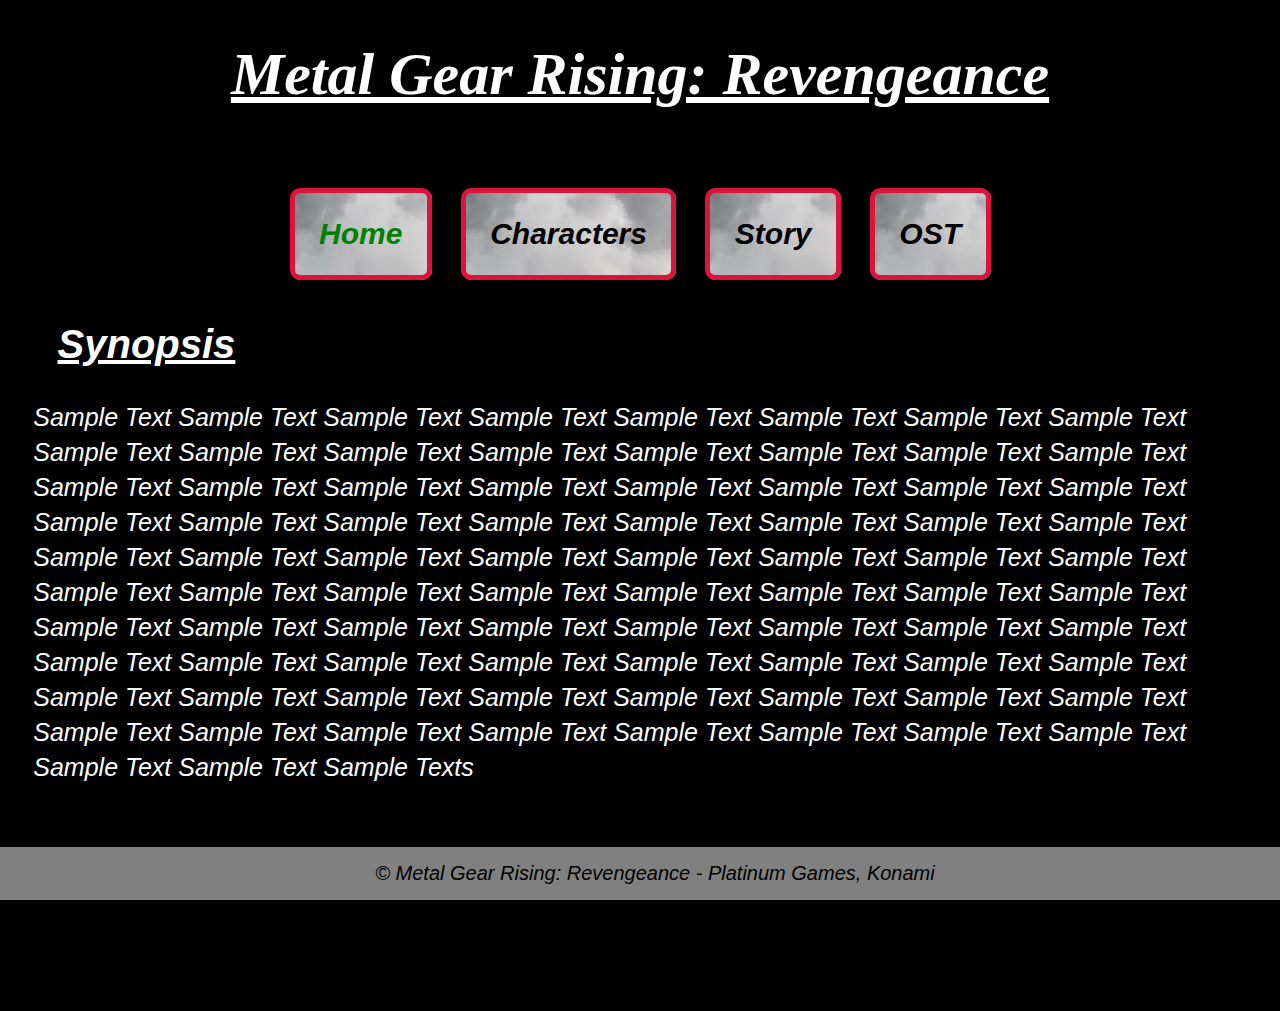
<file: index.html>
<!DOCTYPE html>
<html lang='en'>
  <head>
    <title>Metal Gear Rising: Revengeance Wiki</title>
    <meta charset='utf-8'>
    <meta name='description' content='A Metal Gear Rising: Revengeance Wiki'>
    <meta name='keywords' content='Metal Gear, Revengeance, Mistral, Sundowner, Raiden, Jack, Sen. Armstrong, Monsoon, Blade Wolf, Jetstream Sam'>
    <meta name='author' content='me'>
    <link href='favicon.png' rel='shortcut icon' type='image/png'>
    <link rel=" stylesheet" media="screen" href="https://fontlibrary.org//face/crystal" type="text/css"/>
    <link href='style.css' rel='stylesheet'>
  </head>
  <body>
        <header>
            <h1><i>Metal Gear Rising: Revengeance<i></h1>
            <nav>
                <ul>
                    <li id="current">Home</li>
                    <li><a href="characters.html">Characters</a></li>
                    <li><a href="story.html">Story</a></li>
                    <li><a href="ost.html">OST</a></li>
                </ul>
            </nav>
        </header>

        <main>
            <h2>Synopsis</h2>
            <p>Sample Text Sample Text Sample Text Sample Text Sample Text Sample Text Sample Text Sample Text Sample Text Sample Text Sample Text Sample Text Sample Text Sample Text Sample Text Sample Text Sample Text Sample Text Sample Text Sample Text Sample Text Sample Text Sample Text Sample Text Sample Text Sample Text Sample Text Sample Text Sample Text Sample Text Sample Text Sample Text Sample Text Sample Text Sample Text Sample Text Sample Text Sample Text Sample Text Sample Text Sample Text Sample Text Sample Text Sample Text Sample Text Sample Text Sample Text Sample Text Sample Text Sample Text Sample Text Sample Text Sample Text Sample Text Sample Text Sample Text Sample Text Sample Text Sample Text Sample Text Sample Text Sample Text Sample Text Sample Text Sample Text Sample Text Sample Text Sample Text Sample Text Sample Text Sample Text Sample Text Sample Text Sample Text Sample Text Sample Text Sample Text Sample Text Sample Text Sample Text Sample Text Sample Text Sample Texts</p>
        </main>

        <footer id="problem">
            &copy; Metal Gear Rising: Revengeance - Platinum Games, Konami
        </footer>
  </body>
</html>
</file>
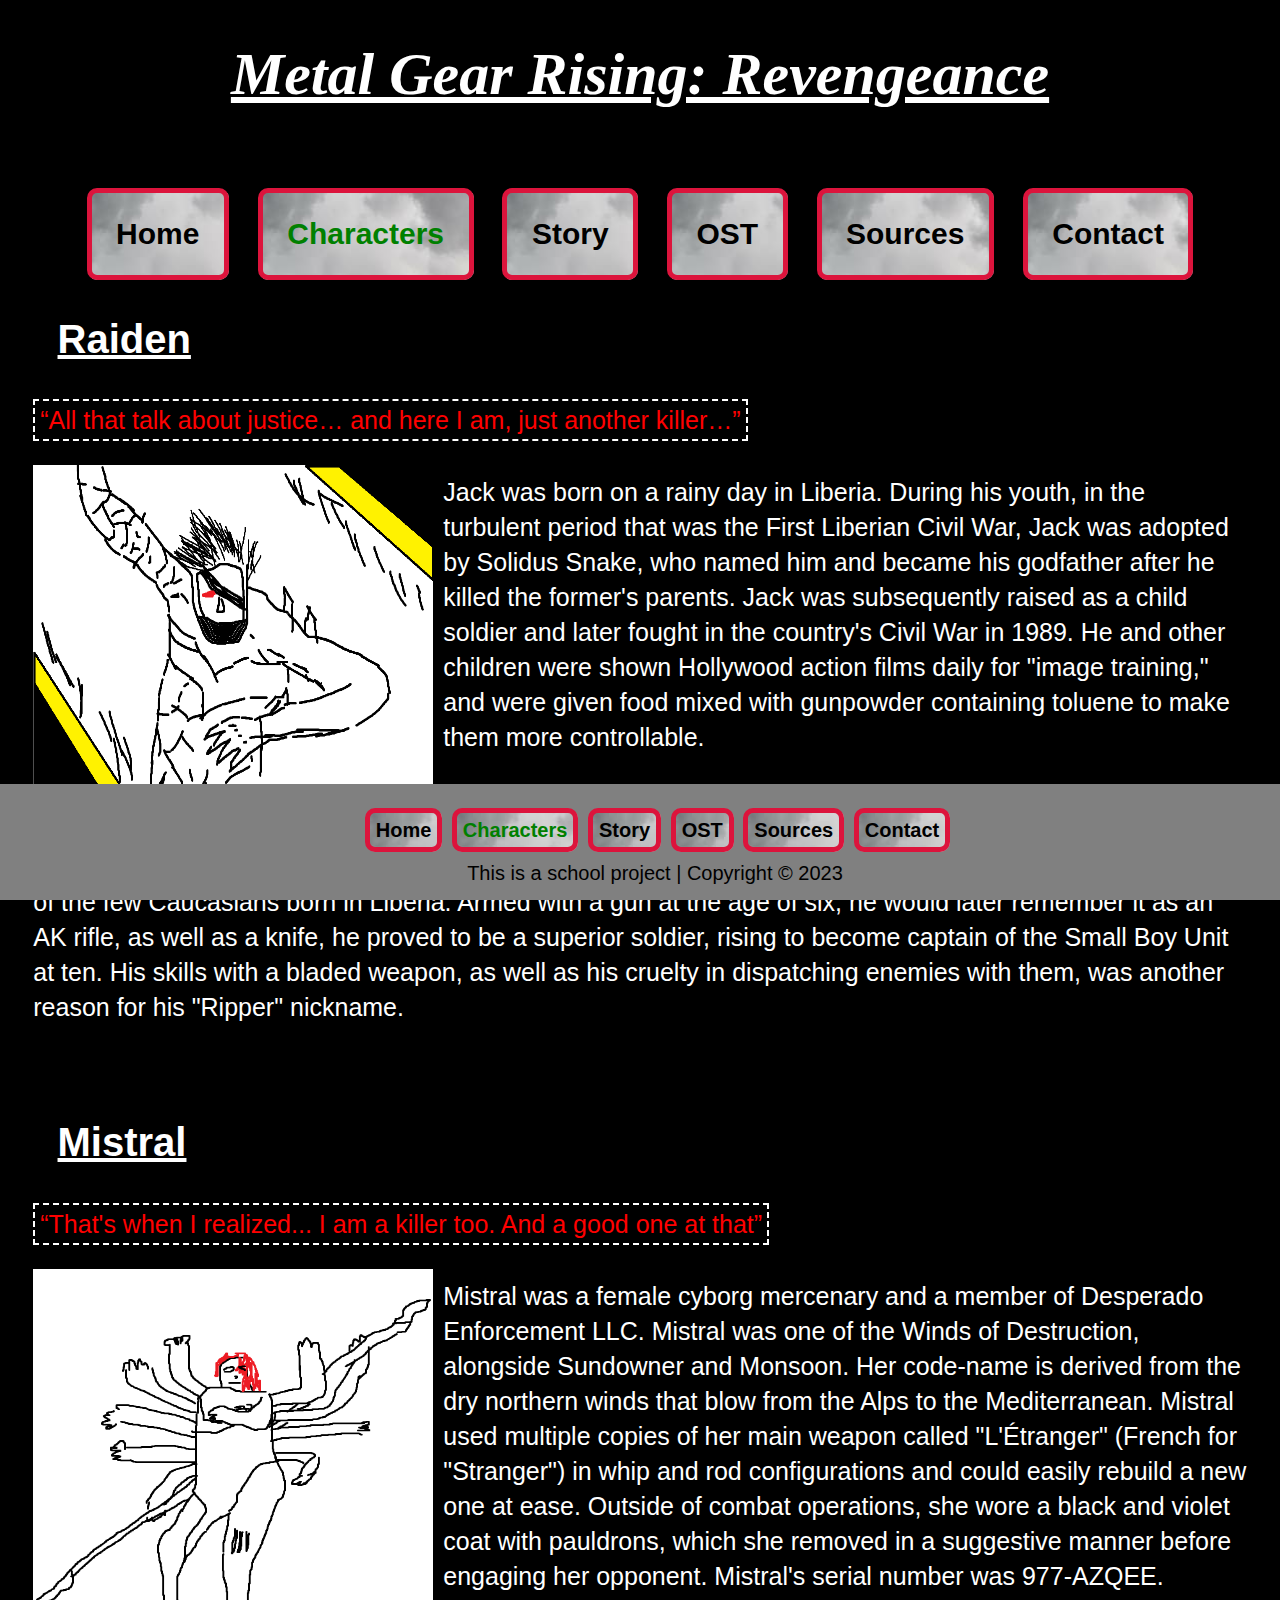
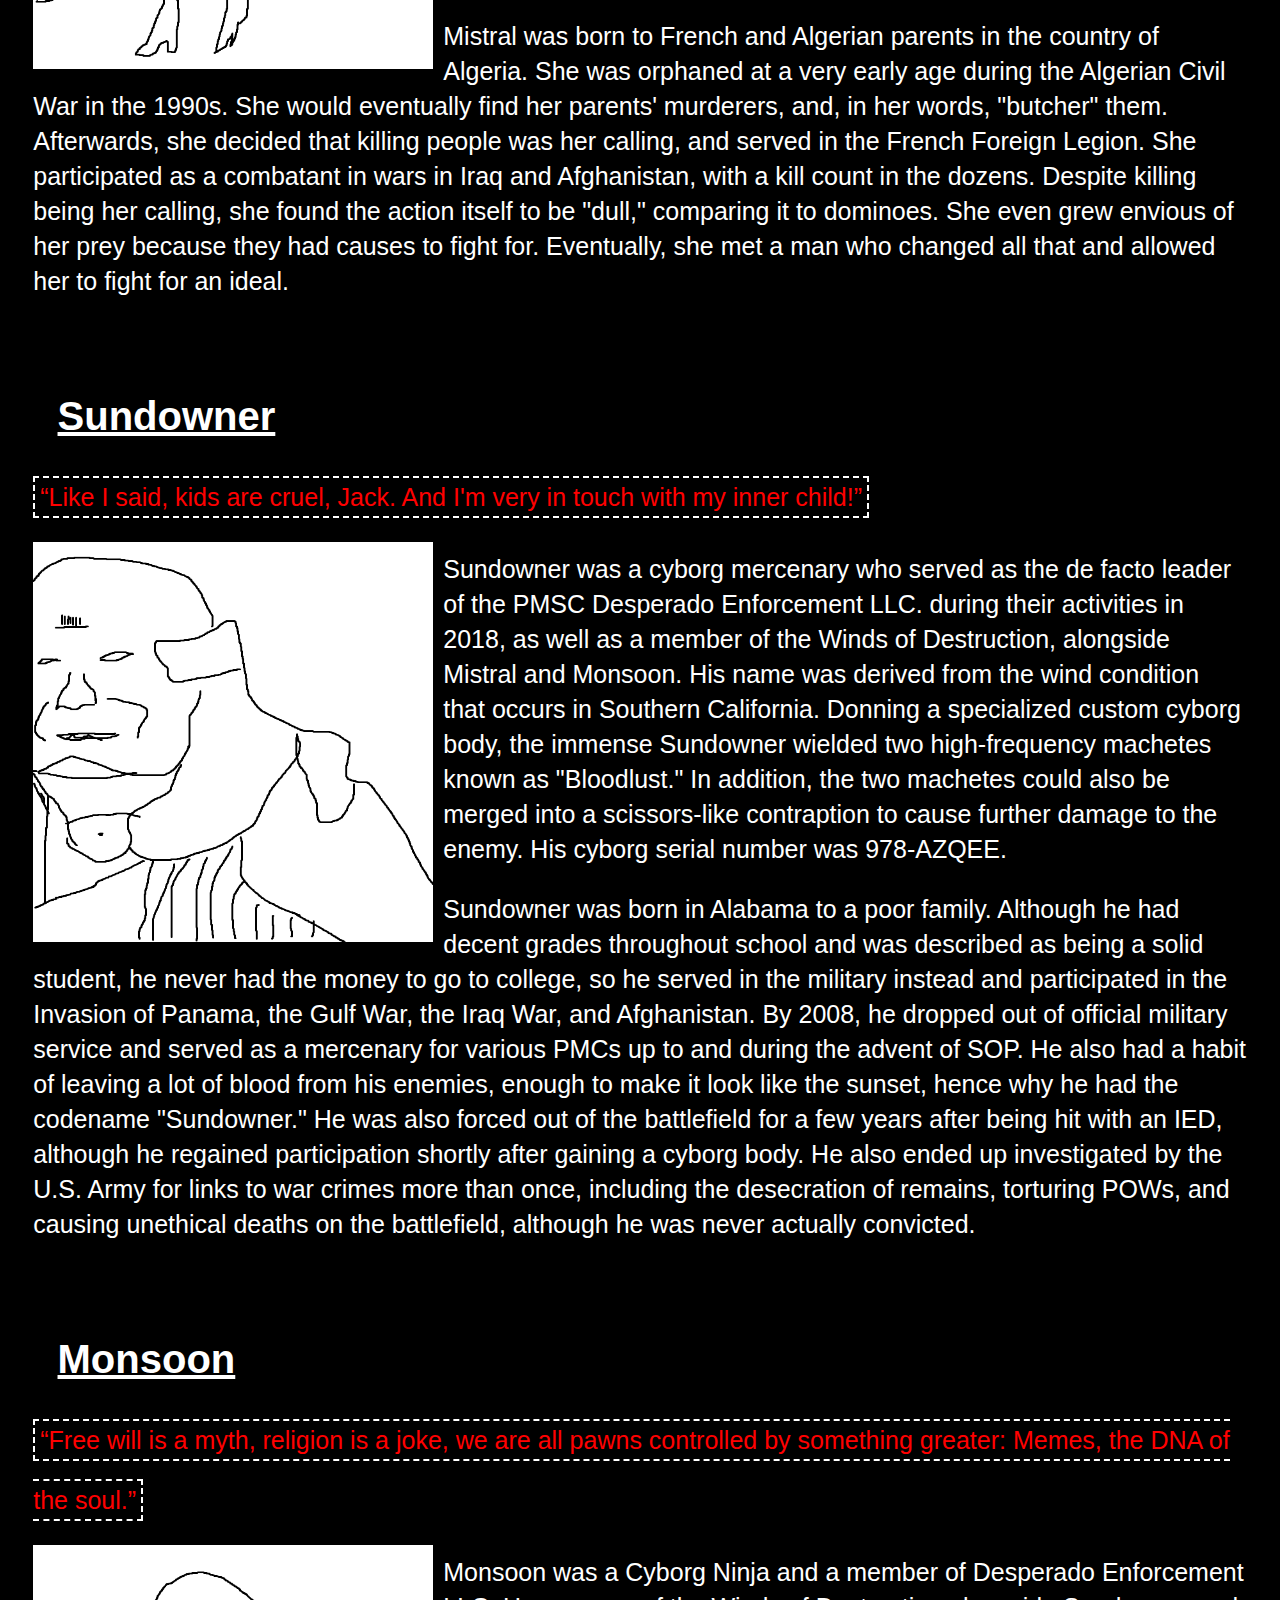
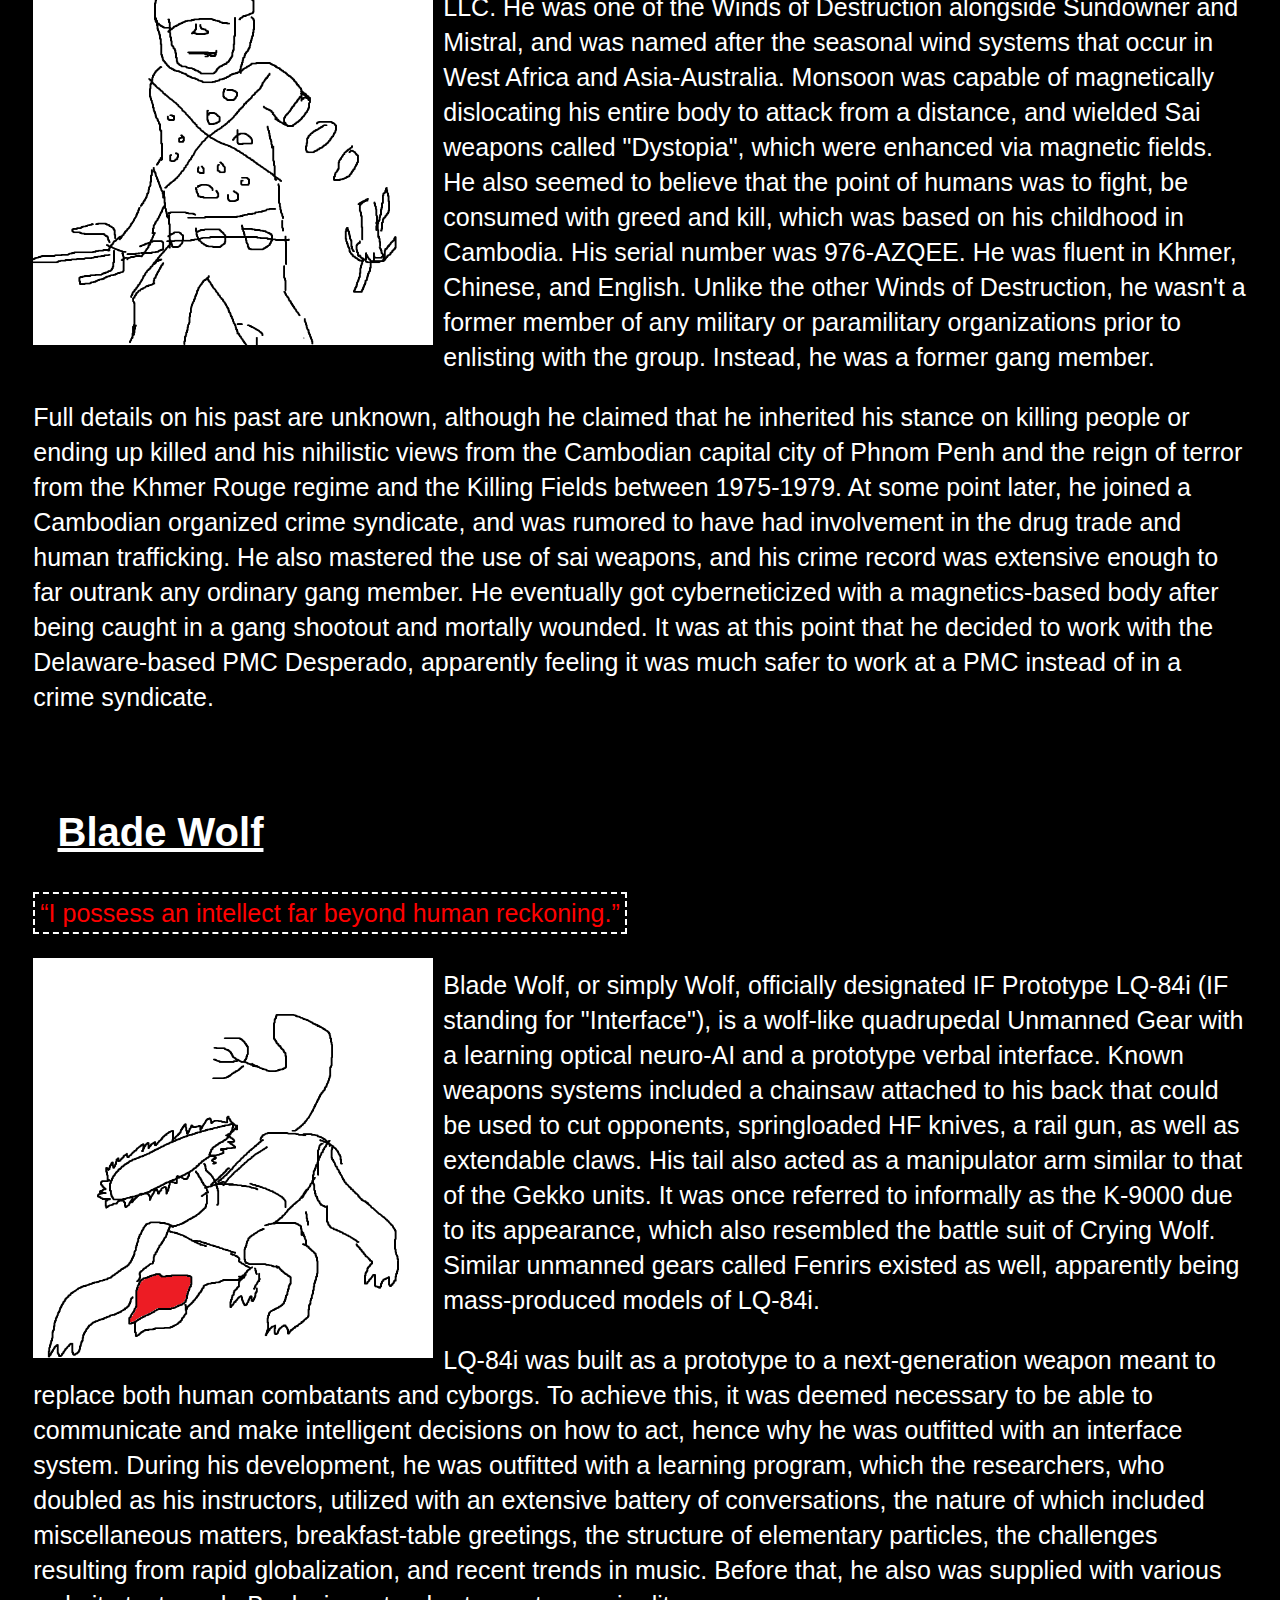
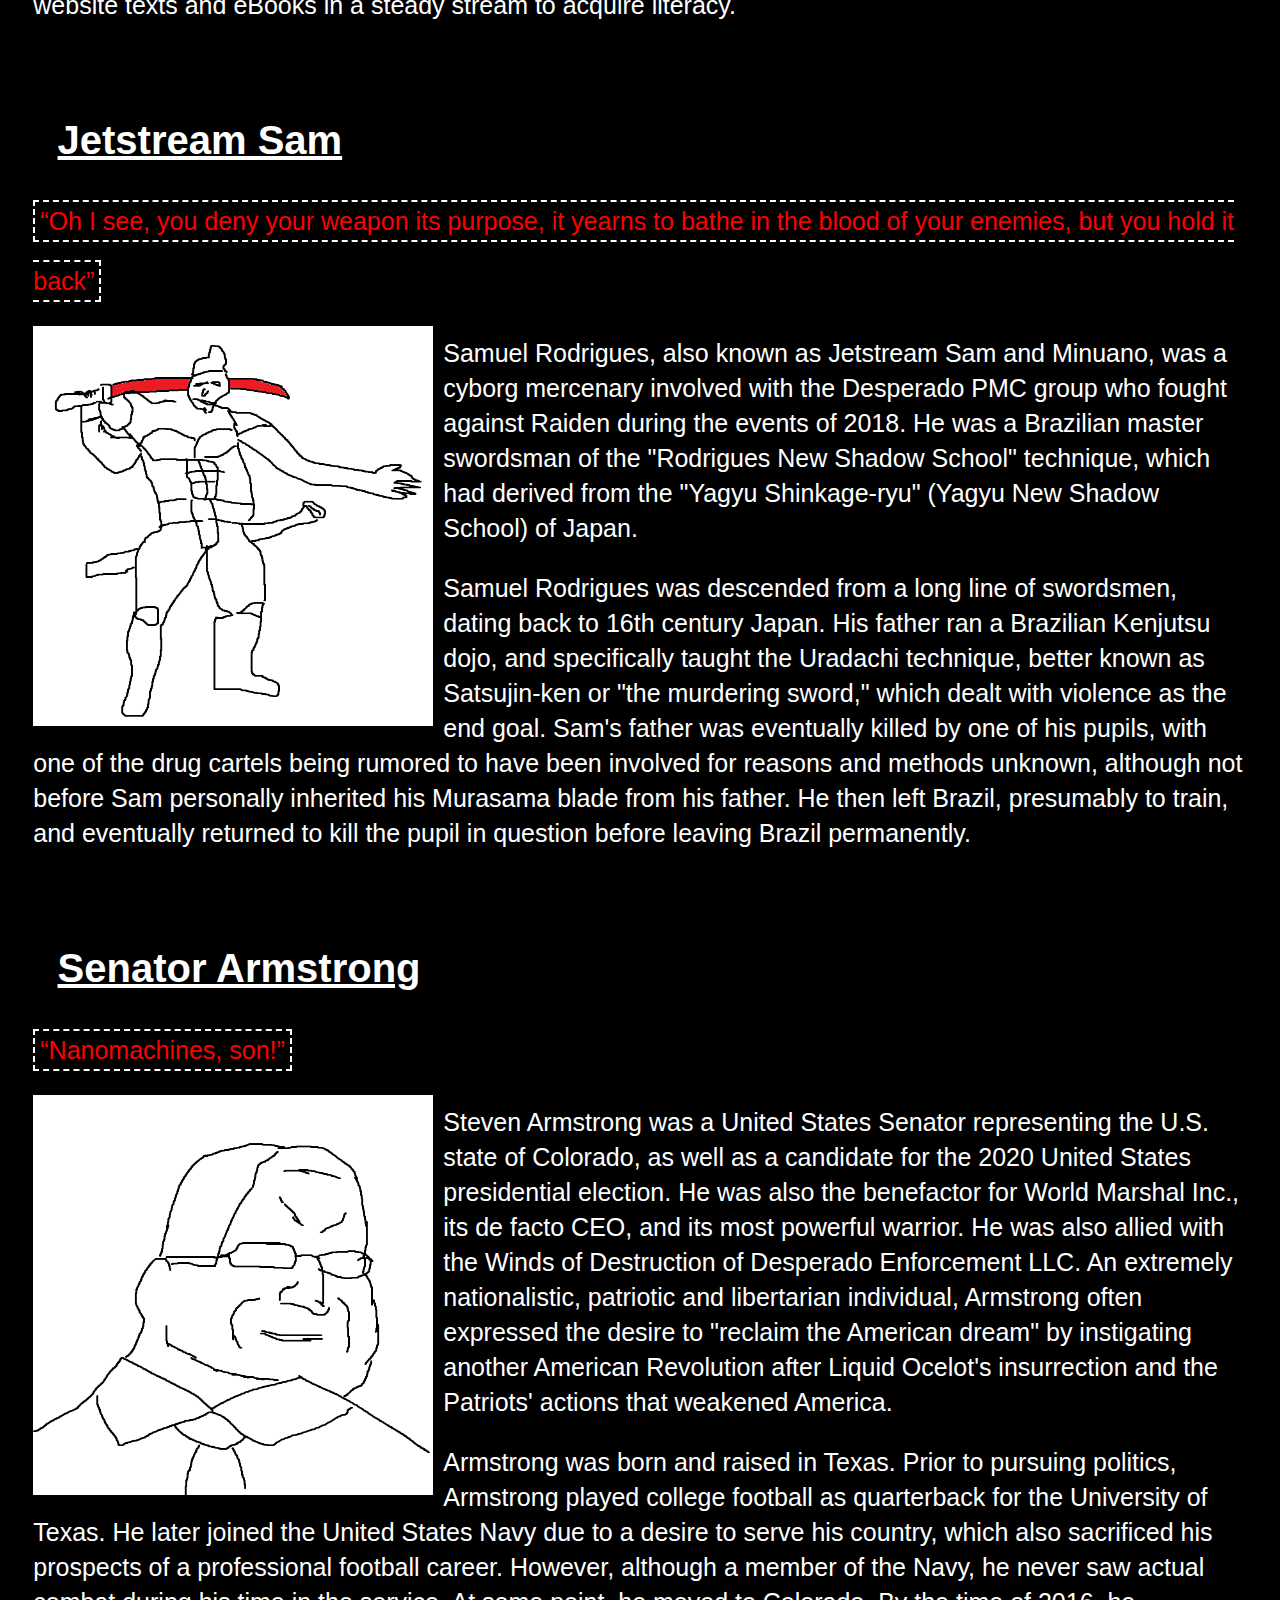
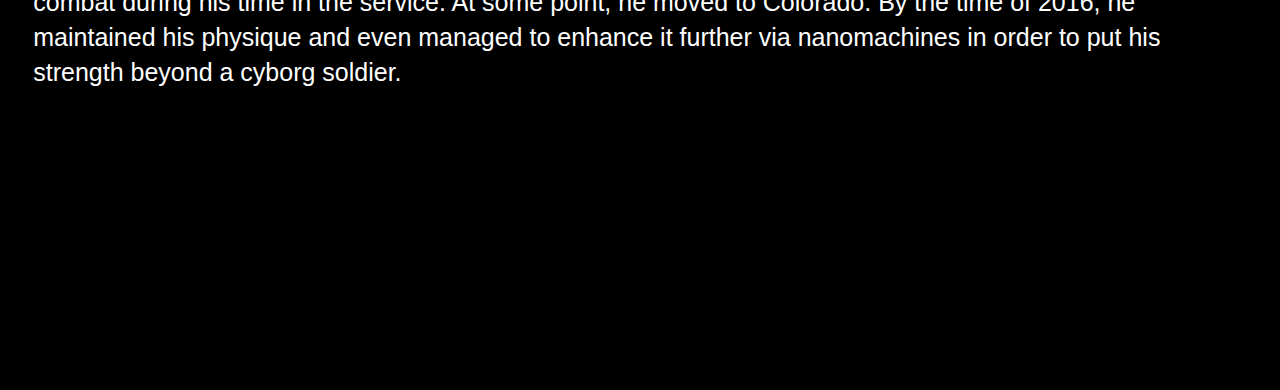
<file: characters.html>
<!DOCTYPE html>
<html lang='en'>
  <head>
    <title>Metal Gear Rising: Revengeance Wiki</title>
    <meta charset='utf-8'>
    <meta name='description' content='A Metal Gear Rising: Revengeance Wiki'>
    <meta name='keywords' content='Mistral, Sundowner, Raiden, Jack, Sen. Armstrong, Monsoon, Blade Wolf, Jetstream Sam'>
    <meta name='author' content='me'>
    <link href='favicon.png' rel='shortcut icon' type='image/png'>
    <link rel=" stylesheet" media="screen" href="https://fontlibrary.org//face/crystal" type="text/css">
    <link href='style.css' rel='stylesheet'>
  </head>
  <body>
        <header>
            <h1><i>Metal Gear Rising: Revengeance</i></h1>
            <nav>
                <ul>
                    <li><a href="index.html">Home</a></li>
                    <li id="current">Characters</li>
                    <li><a href="story.html">Story</a></li>
                    <li><a href="ost.html">OST</a></li>
                    <li><a href="sources.html">Sources</a></li>
                    <li><a href="contact.html">Contact</a></li>
                </ul>
            </nav>
        </header>

        <main>

            <article>
                <h2>Raiden</h2>
                <q>All that talk about justice… and here I am, just another killer…</q>
                <br>
                <img src="images/WIP_Raiden.png" alt="raiden" title="raiden" height=400 width=400 style="float:left; margin-top: 15px; margin-right: 10px; margin-bottom: 10px;">
                <p>Jack was born on a rainy day in Liberia. During his youth, in the turbulent period that was the First Liberian Civil War, Jack was adopted by Solidus Snake, who named him and became his godfather after he killed the former's parents. Jack was subsequently raised as a child soldier and later fought in the country's Civil War in 1989. He and other children were shown Hollywood action films daily for "image training," and were given food mixed with gunpowder containing toluene to make them more controllable.</p>
                <p>Under Solidus, Jack became a killing machine, known alternately as the "White Devil" and "Jack the Ripper" due to his incredibly high kill rate compared to other boys his age, as well as a reference to his being one of the few Caucasians born in Liberia. Armed with a gun at the age of six, he would later remember it as an AK rifle, as well as a knife, he proved to be a superior soldier, rising to become captain of the Small Boy Unit at ten. His skills with a bladed weapon, as well as his cruelty in dispatching enemies with them, was another reason for his "Ripper" nickname.</p>
            </article>
            
            <article>
                <h2>Mistral</h2>
                <q>That's when I realized... I am a killer too. And a good one at that</q>
                <br>
                <img src="images/BudgetMistral.png" alt="mistral" title="mistral" height=400 width=400 style="float:left; margin-top: 15px; margin-right: 10px; margin-bottom: 10px;">
                <p>Mistral was a female cyborg mercenary and a member of Desperado Enforcement LLC. Mistral was one of the Winds of Destruction, alongside Sundowner and Monsoon. Her code-name is derived from the dry northern winds that blow from the Alps to the Mediterranean. Mistral used multiple copies of her main weapon called "L'Étranger" (French for "Stranger") in whip and rod configurations and could easily rebuild a new one at ease. Outside of combat operations, she wore a black and violet coat with pauldrons, which she removed in a suggestive manner before engaging her opponent. Mistral's serial number was 977-AZQEE.</p>
                <p>Mistral was born to French and Algerian parents in the country of Algeria. She was orphaned at a very early age during the Algerian Civil War in the 1990s. She would eventually find her parents' murderers, and, in her words, "butcher" them. Afterwards, she decided that killing people was her calling, and served in the French Foreign Legion. She participated as a combatant in wars in Iraq and Afghanistan, with a kill count in the dozens. Despite killing being her calling, she found the action itself to be "dull," comparing it to dominoes. She even grew envious of her prey because they had causes to fight for. Eventually, she met a man who changed all that and allowed her to fight for an ideal.</p>
            </article>

            <article>
                <h2>Sundowner</h2>
                <q>Like I said, kids are cruel, Jack. And I'm very in touch with my inner child!</q>
                <br>
                <img src="images/WalmartSundowner.png" alt="sundowner" title="sundowner" height=400 width=400 style="float:left; margin-top: 15px; margin-right: 10px; margin-bottom: 10px;">
                <p>Sundowner was a cyborg mercenary who served as the de facto leader of the PMSC Desperado Enforcement LLC. during their activities in 2018, as well as a member of the Winds of Destruction, alongside Mistral and Monsoon. His name was derived from the wind condition that occurs in Southern California. Donning a specialized custom cyborg body, the immense Sundowner wielded two high-frequency machetes known as "Bloodlust." In addition, the two machetes could also be merged into a scissors-like contraption to cause further damage to the enemy. His cyborg serial number was 978-AZQEE.</p>
                <p>Sundowner was born in Alabama to a poor family. Although he had decent grades throughout school and was described as being a solid student, he never had the money to go to college, so he served in the military instead and participated in the Invasion of Panama, the Gulf War, the Iraq War, and Afghanistan. By 2008, he dropped out of official military service and served as a mercenary for various PMCs up to and during the advent of SOP. He also had a habit of leaving a lot of blood from his enemies, enough to make it look like the sunset, hence why he had the codename "Sundowner." He was also forced out of the battlefield for a few years after being hit with an IED, although he regained participation shortly after gaining a cyborg body. He also ended up investigated by the U.S. Army for links to war crimes more than once, including the desecration of remains, torturing POWs, and causing unethical deaths on the battlefield, although he was never actually convicted.</p>
            </article>

            <article>
                <h2>Monsoon</h2>
                <q>Free will is a myth, religion is a joke, we are all pawns controlled by something greater: Memes, the DNA of the soul.</q>
                <br>
                <img src="images/Monsoon.png" alt="monsoon" title="monsoon" height=400 width=400 style="float:left; margin-top: 15px; margin-right: 10px; margin-bottom: 10px;">
                <p>Monsoon was a Cyborg Ninja and a member of Desperado Enforcement LLC. He was one of the Winds of Destruction alongside Sundowner and Mistral, and was named after the seasonal wind systems that occur in West Africa and Asia-Australia. Monsoon was capable of magnetically dislocating his entire body to attack from a distance, and wielded Sai weapons called "Dystopia", which were enhanced via magnetic fields. He also seemed to believe that the point of humans was to fight, be consumed with greed and kill, which was based on his childhood in Cambodia. His serial number was 976-AZQEE. He was fluent in Khmer, Chinese, and English. Unlike the other Winds of Destruction, he wasn't a former member of any military or paramilitary organizations prior to enlisting with the group. Instead, he was a former gang member.</p>
                <p>Full details on his past are unknown, although he claimed that he inherited his stance on killing people or ending up killed and his nihilistic views from the Cambodian capital city of Phnom Penh and the reign of terror from the Khmer Rouge regime and the Killing Fields between 1975-1979. At some point later, he joined a Cambodian organized crime syndicate, and was rumored to have had involvement in the drug trade and human trafficking. He also mastered the use of sai weapons, and his crime record was extensive enough to far outrank any ordinary gang member. He eventually got cyberneticized with a magnetics-based body after being caught in a gang shootout and mortally wounded. It was at this point that he decided to work with the Delaware-based PMC Desperado, apparently feeling it was much safer to work at a PMC instead of in a crime syndicate.</p>
            </article>

            <article>
                <h2>Blade Wolf</h2>
                <q>I possess an intellect far beyond human reckoning.</q>
                <br>
                <img src="images/BladeWolf.png" alt="bladewolf" title="bladewolf" height=400 width=400 style="float:left; margin-top: 15px; margin-right: 10px; margin-bottom: 10px;">
                <p>Blade Wolf, or simply Wolf, officially designated IF Prototype LQ-84i (IF standing for "Interface"), is a wolf-like quadrupedal Unmanned Gear with a learning optical neuro-AI and a prototype verbal interface. Known weapons systems included a chainsaw attached to his back that could be used to cut opponents, springloaded HF knives, a rail gun, as well as extendable claws. His tail also acted as a manipulator arm similar to that of the Gekko units. It was once referred to informally as the K-9000 due to its appearance, which also resembled the battle suit of Crying Wolf. Similar unmanned gears called Fenrirs existed as well, apparently being mass-produced models of LQ-84i.</p>
                <p>LQ-84i was built as a prototype to a next-generation weapon meant to replace both human combatants and cyborgs. To achieve this, it was deemed necessary to be able to communicate and make intelligent decisions on how to act, hence why he was outfitted with an interface system. During his development, he was outfitted with a learning program, which the researchers, who doubled as his instructors, utilized with an extensive battery of conversations, the nature of which included miscellaneous matters, breakfast-table greetings, the structure of elementary particles, the challenges resulting from rapid globalization, and recent trends in music. Before that, he also was supplied with various website texts and eBooks in a steady stream to acquire literacy.</p>
            </article>

            <article>
                <h2>Jetstream Sam</h2>
                <q>Oh I see, you deny your weapon its purpose, it yearns to bathe in the blood of your enemies, but you hold it back</q>
                <br>
                <img src="images/Sam.png" alt="sam" title="sam" height=400 width=400 style="float:left; margin-top: 15px; margin-right: 10px; margin-bottom: 10px;">
                <p>Samuel Rodrigues, also known as Jetstream Sam and Minuano, was a cyborg mercenary involved with the Desperado PMC group who fought against Raiden during the events of 2018. He was a Brazilian master swordsman of the "Rodrigues New Shadow School" technique, which had derived from the "Yagyu Shinkage-ryu" (Yagyu New Shadow School) of Japan.</p>
                <p>Samuel Rodrigues was descended from a long line of swordsmen, dating back to 16th century Japan. His father ran a Brazilian Kenjutsu dojo, and specifically taught the Uradachi technique, better known as Satsujin-ken or "the murdering sword," which dealt with violence as the end goal. Sam's father was eventually killed by one of his pupils, with one of the drug cartels being rumored to have been involved for reasons and methods unknown, although not before Sam personally inherited his Murasama blade from his father. He then left Brazil, presumably to train, and eventually returned to kill the pupil in question before leaving Brazil permanently.</p>
            </article>

            <article>
                <h2>Senator Armstrong</h2>
                <q>Nanomachines, son!</q>
                <br>
                <img src="images/Armstrong.png" alt="armstrong" title="armstrong" height=400 width=400 style="float:left; margin-top: 15px; margin-right: 10px; margin-bottom: 10px;">
                <p>Steven Armstrong was a United States Senator representing the U.S. state of Colorado, as well as a candidate for the 2020 United States presidential election. He was also the benefactor for World Marshal Inc., its de facto CEO, and its most powerful warrior. He was also allied with the Winds of Destruction of Desperado Enforcement LLC. An extremely nationalistic, patriotic and libertarian individual, Armstrong often expressed the desire to "reclaim the American dream" by instigating another American Revolution after Liquid Ocelot's insurrection and the Patriots' actions that weakened America.</p>
                <p>Armstrong was born and raised in Texas. Prior to pursuing politics, Armstrong played college football as quarterback for the University of Texas. He later joined the United States Navy due to a desire to serve his country, which also sacrificed his prospects of a professional football career. However, although a member of the Navy, he never saw actual combat during his time in the service. At some point, he moved to Colorado. By the time of 2016, he maintained his physique and even managed to enhance it further via nanomachines in order to put his strength beyond a cyborg soldier.</p>
            </article>
            
        
        </main>

        <footer>
                <ul>
                    <li><a href="index.html">Home</a></li>
                    <li id="currentfooter">Characters</li>
                    <li><a href="story.html">Story</a></li>
                    <li><a href="ost.html">OST</a></li>
                    <li><a href="sources.html">Sources</a></li>
                    <li><a href="contact.html">Contact</a></li>
                </ul>
            This is a school project | Copyright &copy; 2023
        </footer>
  </body>
</html>
</file>
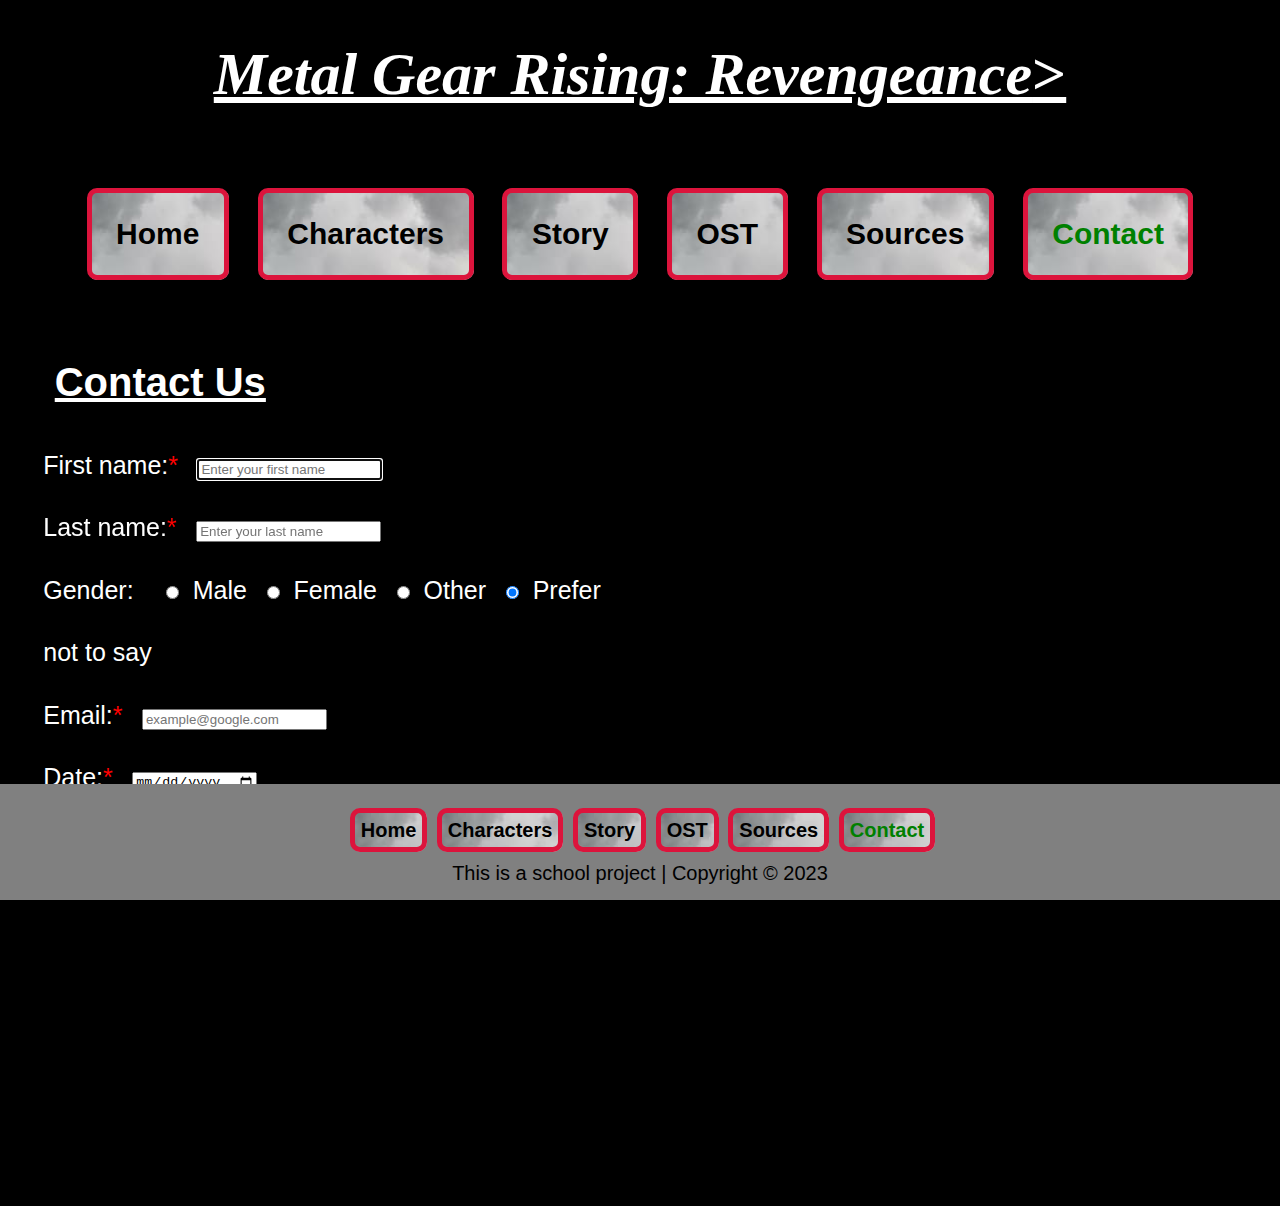
<file: contact.html>
<!DOCTYPE html>
<html lang='en'>
  <head>
    <title>Metal Gear Rising: Revengeance Wiki</title>
    <meta charset='utf-8'>
    <meta name='description' content='A Metal Gear Rising: Revengeance Wiki'>
    <meta name='keywords' content='Metal Gear, Revengeance'>
    <meta name='author' content='me'>
    <link href='favicon.png' rel='shortcut icon' type='image/png'>
    <link rel=" stylesheet" media="screen" href="https://fontlibrary.org//face/crystal" type="text/css">
    <link href='style.css' rel='stylesheet'>
    <style>
        * {
            box-sizing: border-box;
        }

        .row {
            display: flex;
        }

        .column {
            flex: 50%;
            padding: 10px;
        }
    </style>
  </head>
  <body>
        <header>
        <h1><i>Metal Gear Rising: Revengeance</i>></h1>
            <nav>
                <ul>
                    <li><a href="index.html">Home</a></li>
                    <li><a href="characters.html">Characters</a></li>
                    <li><a href="story.html">Story</a></li>
                    <li><a href="ost.html">OST</a></li>
                    <li><a href="sources.html">Sources</a></li>
                    <li id="current">Contact</li>
                </ul>
            </nav>
        </header>

        <main>
            <section class="row">
                
                <article class="column">
                    <h2>Contact Us</h2>
                <form action="https://foo.com" method="get">
                    <label for="firstname">First name:<span class="required">*</span></label>
                    <input type="text" name="firstname" id="firstname" placeholder="Enter your first name" autofocus required><br>
                    <label for="lastname">Last name:<span class="required">*</span></label>
                    <input type="text" name="lastname" id="lastname" placeholder="Enter your last name" required><br>
                    <label for="gender">Gender:</label>
                    <input type="radio" id="gender" class="gender" name="gender" value="male">Male
                    <input type="radio" class="gender" name="gender" value="female">Female
                    <input type="radio" class="gender" name="gender" value="other">Other
                    <input type="radio" class="gender" name="gender" value="pnts" checked>Prefer not to say
                    <br>
                    <label for="email">Email:<span class="required">*</span></label>
                    <input type="email" name="email" id="email" placeholder="example@google.com" required><br>
                    <label for="date">Date:<span class="required">*</span></label>
                    <input type="date" name="date" id="date" required><br>


                    <input type="submit" name="submit" id="submit" value="Submit">
                </form>
                </article>
                <aside class="column">
                    <iframe src="https://www.google.com/maps/embed?pb=!1m18!1m12!1m3!1d3241.0952523027872!2d139.76690841180778!3d35.67465653022005!2m3!1f0!2f0!3f0!3m2!1i1024!2i768!4f13.1!3m3!1m2!1s0x60188b281194d267%3A0x6d9af3117d8975dd!2sKONAMI%20CREATIVE%20CENTER%20GINZA!5e0!3m2!1scs!2sie!4v1681788959894!5m2!1scs!2sie" width="600" height="450" style="border:0;" allowfullscreen="" loading="lazy" referrerpolicy="no-referrer-when-downgrade"></iframe>
                </aside>
            </section>
        </main>

        <footer>
            <ul>
                <li><a href="index.html">Home</a></li>
                <li><a href="characters.html">Characters</a></li>
                <li><a href="story.html">Story</a></li>
                <li><a href="ost.html">OST</a></li>
                <li><a href="sources.html">Sources</a></li>
                <li id="currentfooter">Contact</li>
            </ul>
            This is a school project | Copyright &copy; 2023
        </footer>
  </body>
</html>
</file>
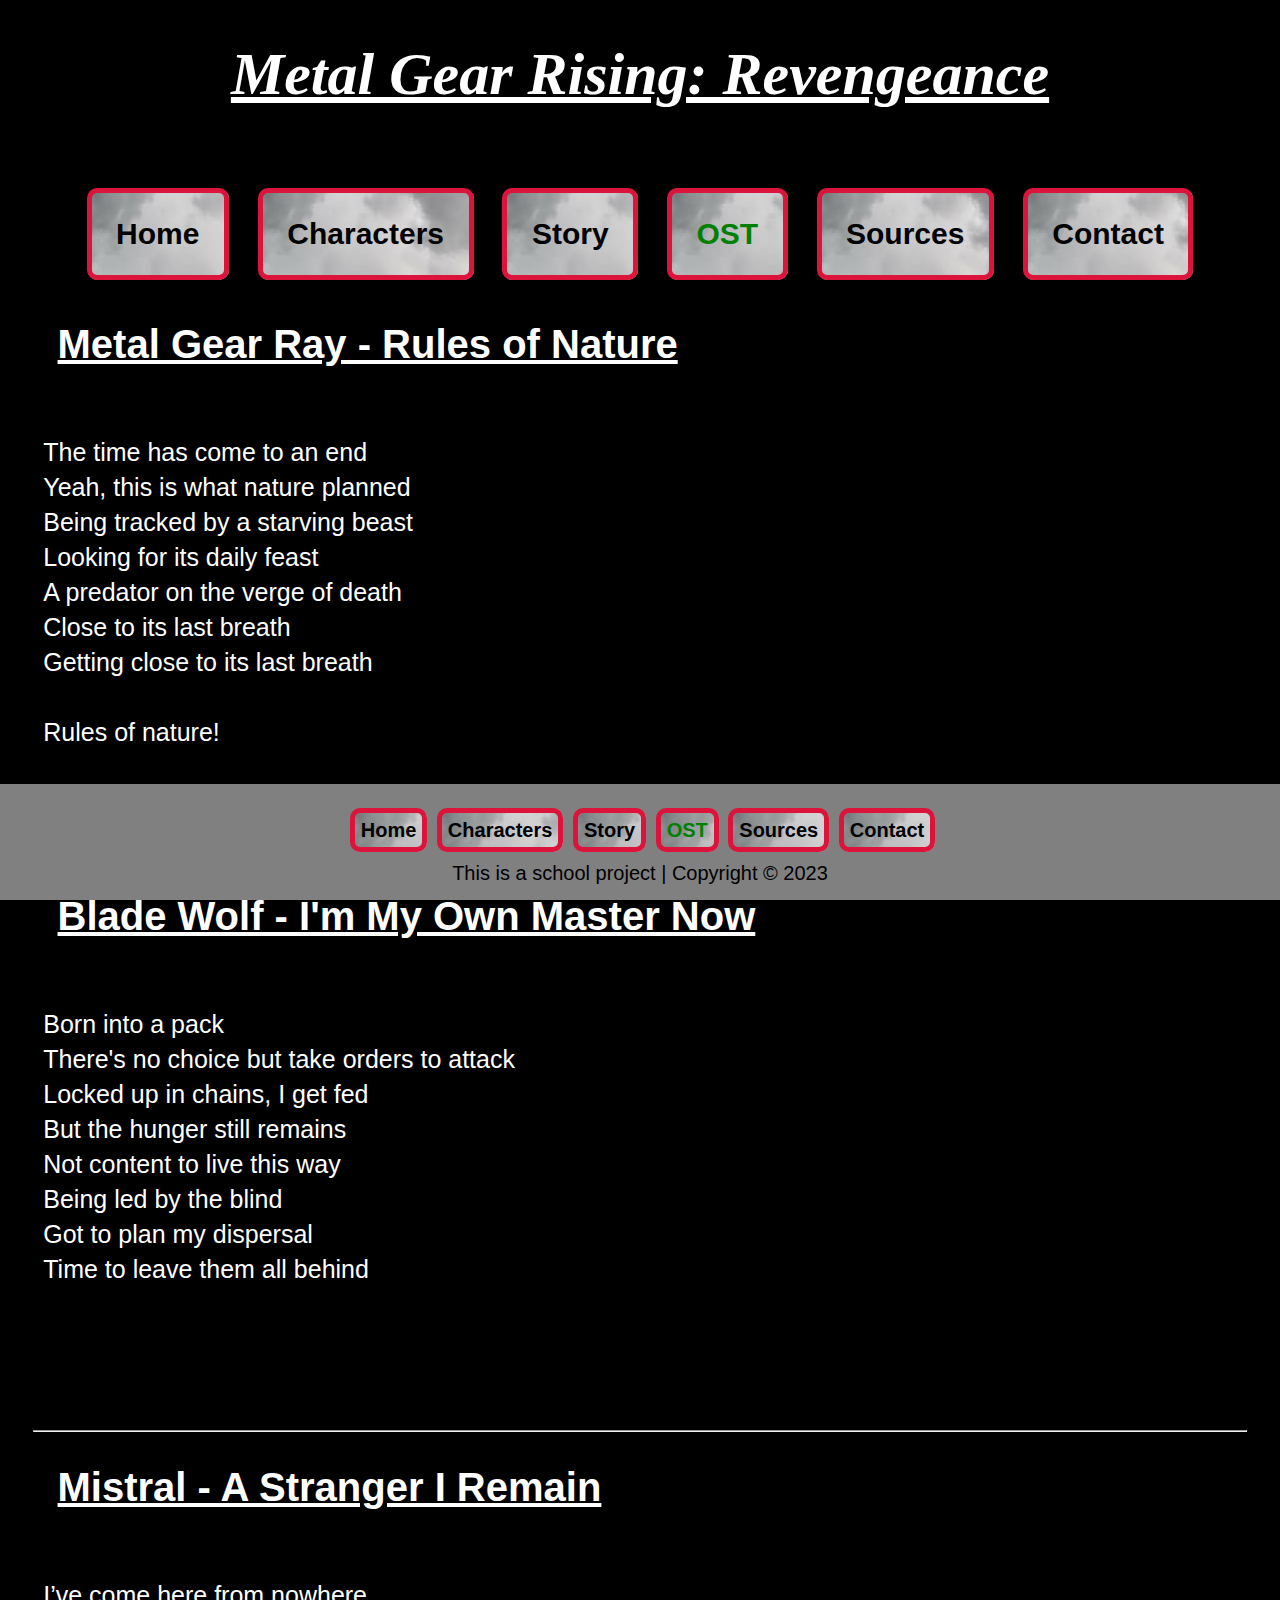
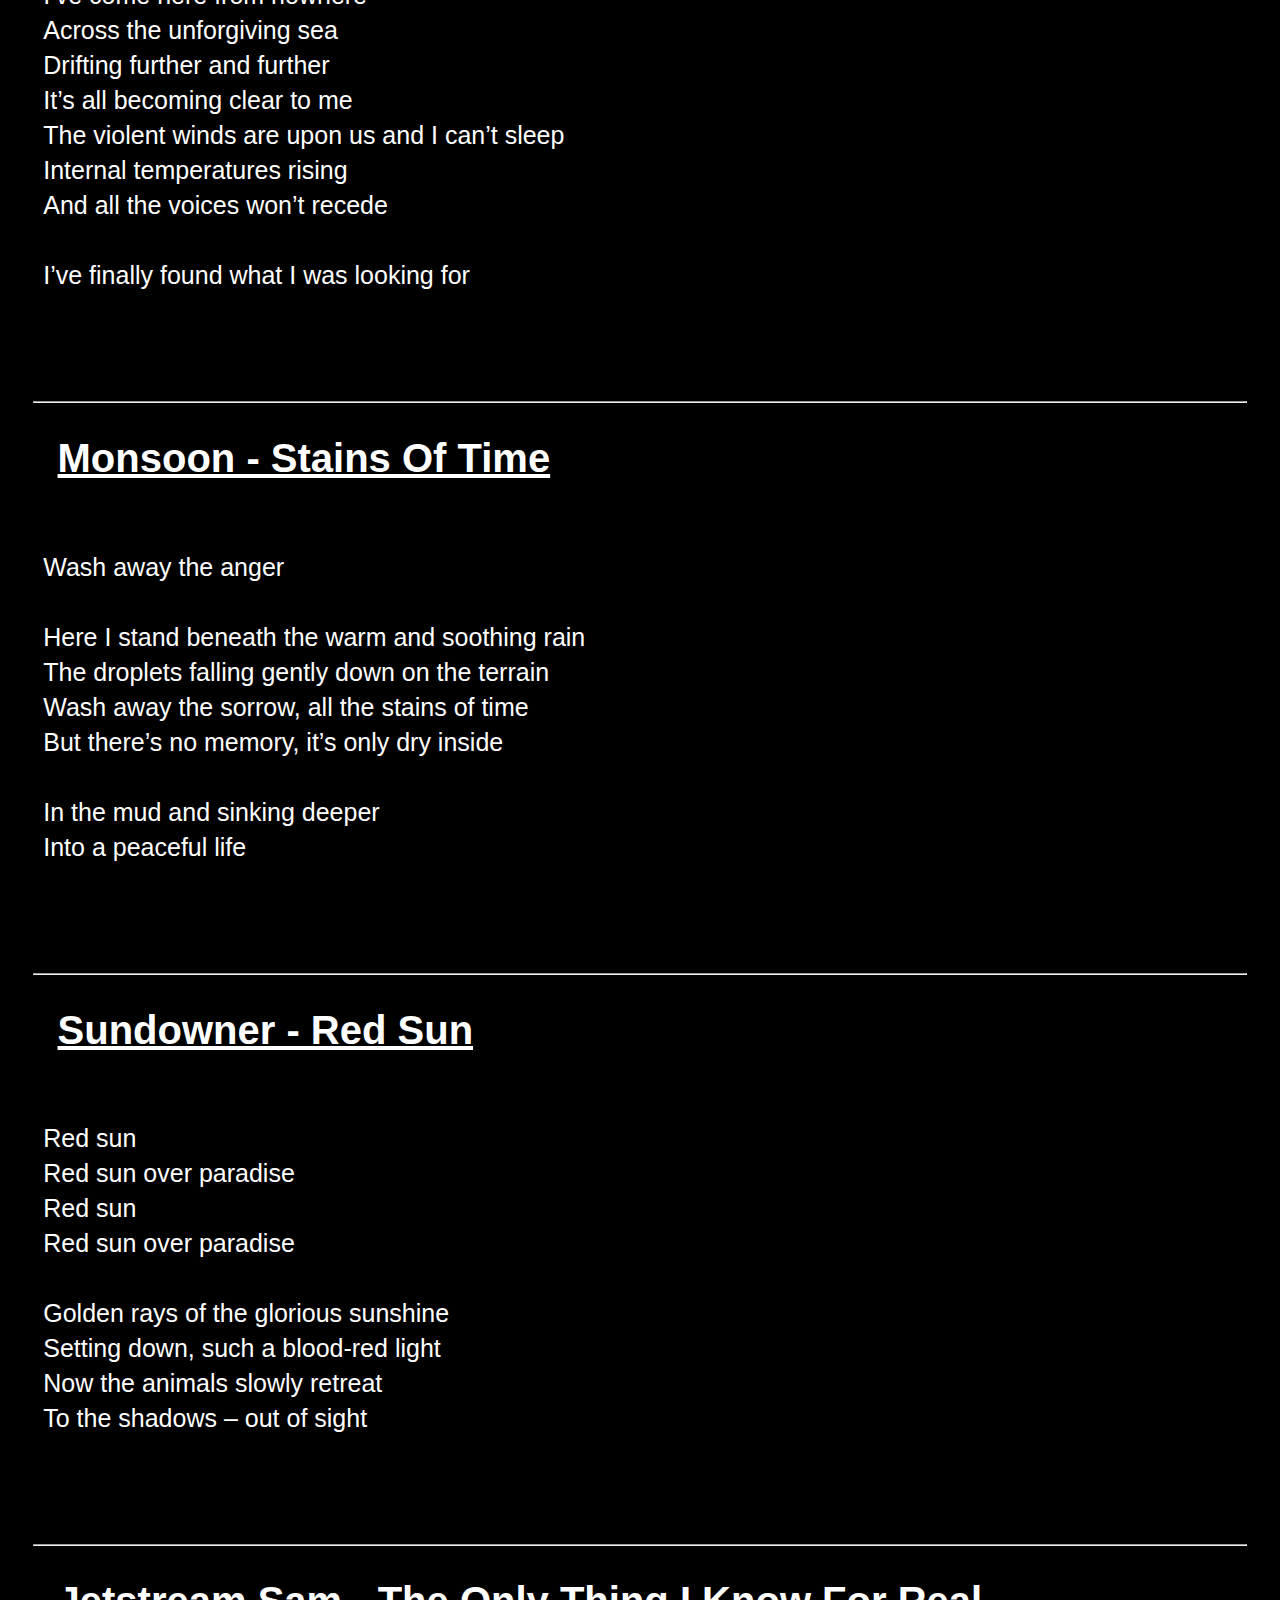
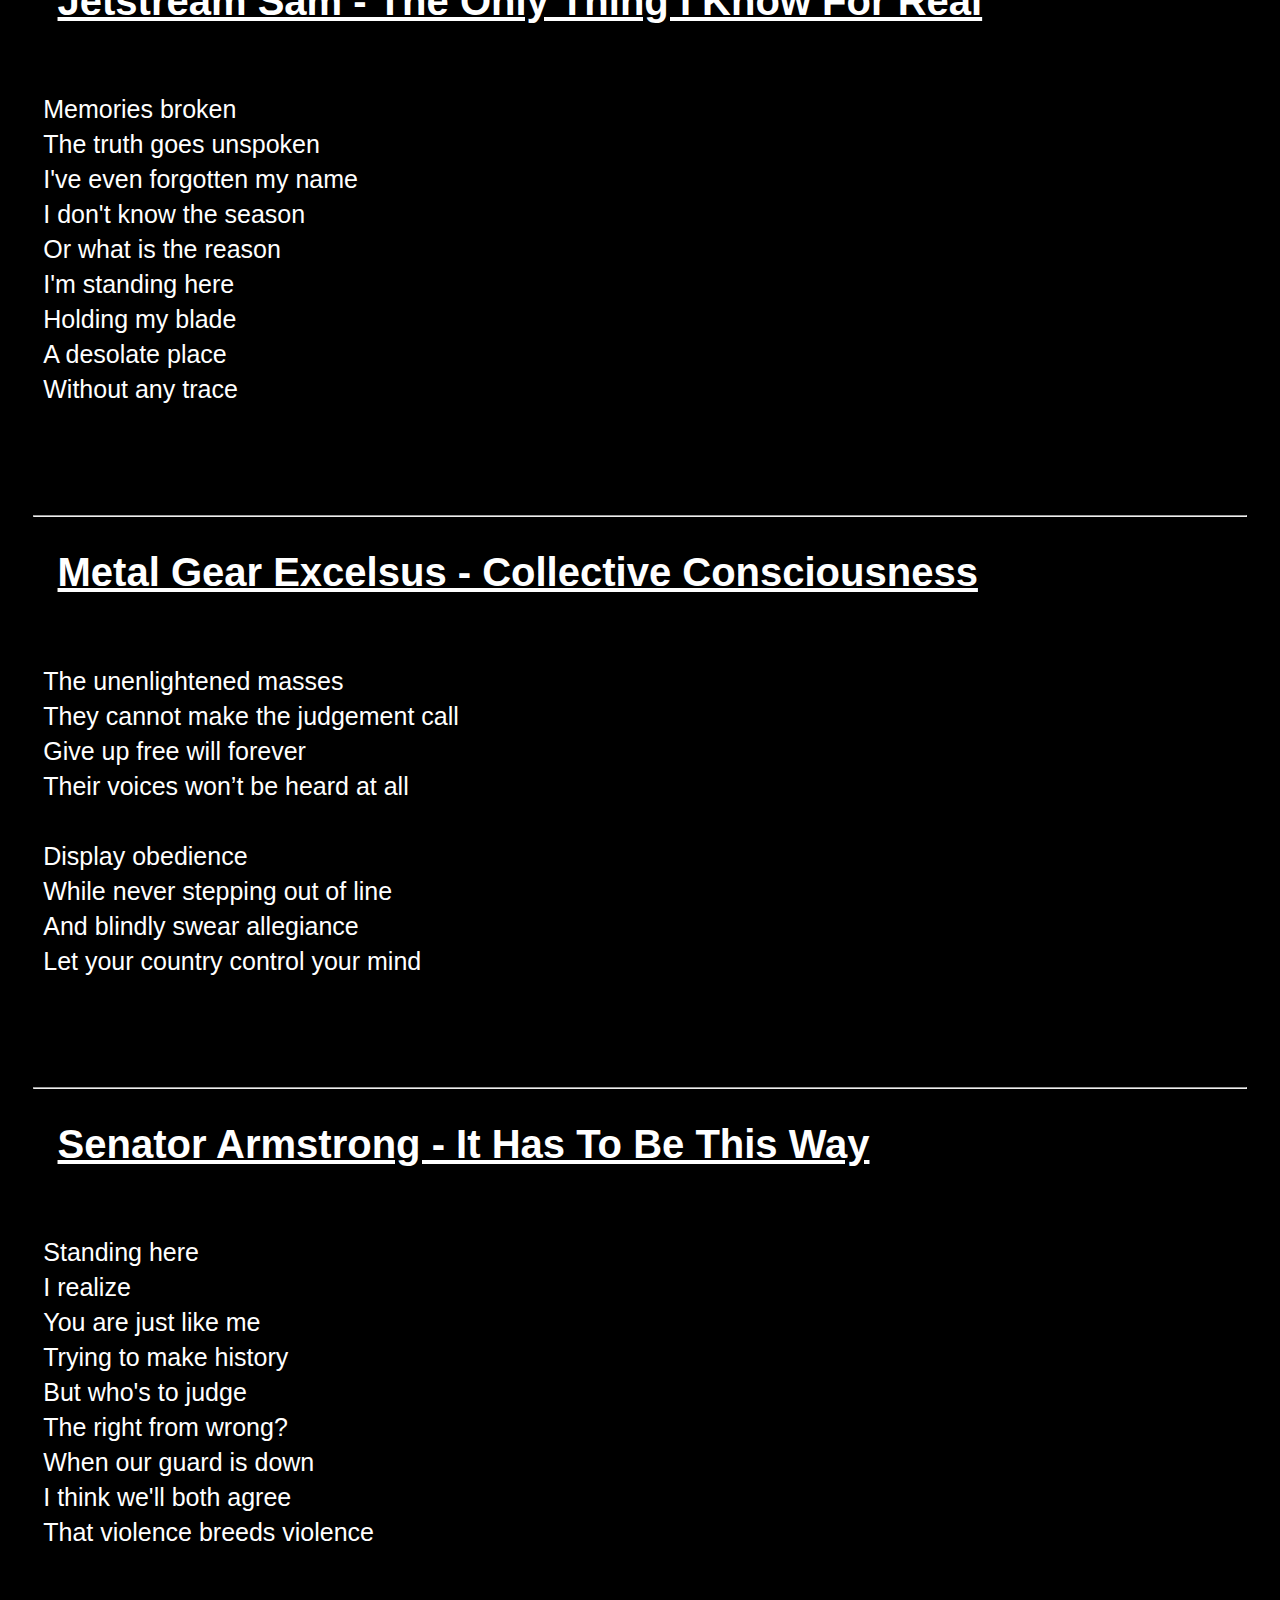
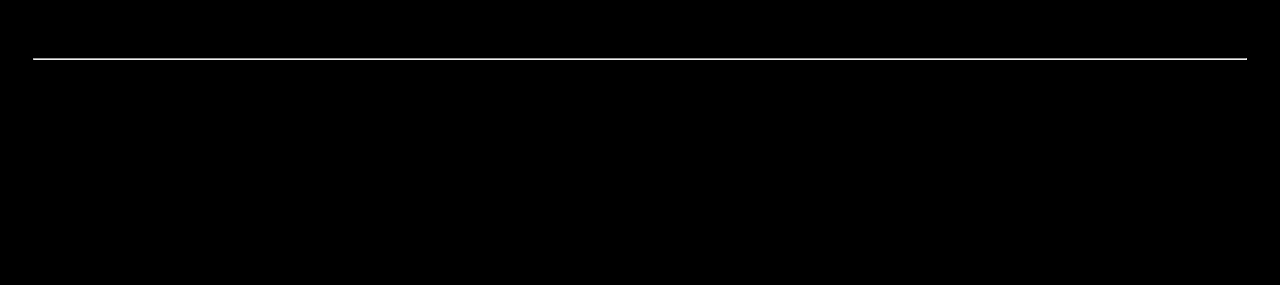
<file: ost.html>
<!DOCTYPE html>
<html lang='en'>
  <head>
    <title>Metal Gear Rising: Revengeance Wiki</title>
    <meta charset='utf-8'>
    <meta name='description' content='A Metal Gear Rising: Revengeance Wiki'>
    <meta name='keywords' content='OST'>
    <meta name='author' content='me'>
    <link href='favicon.png' rel='shortcut icon' type='image/png'>
    <link rel=" stylesheet" media="screen" href="https://fontlibrary.org//face/crystal" type="text/css">
    <link href='style.css' rel='stylesheet'>
    <style>
        * {
            box-sizing: border-box;
        }

        .row {
            display: flex;
        }

        .column {
            flex: 50%;
            padding: 10px;
            height: 350px;
            overflow-y: auto;
        }
    </style>
  </head>
  <body>
        <header>
            <h1><i>Metal Gear Rising: Revengeance</i></h1>
            <nav>
                <ul>
                    <li><a href="index.html">Home</a></li>
                    <li><a href="characters.html">Characters</a></li>
                    <li><a href="story.html">Story</a></li>
                    <li id="current">OST</li>
                    <li><a href="sources.html">Sources</a></li>
                    <li><a href="contact.html">Contact</a></li>
                </ul>
            </nav>
        </header>

        <main>
        <h2>Metal Gear Ray - Rules of Nature</h2> 
        <section class="row">
            <article class="column">
                <p>The time has come to an end<br>Yeah, this is what nature planned<br>Being tracked by a starving beast<br>Looking for its daily feast<br>A predator on the verge of death<br>Close to its last breath<br>Getting close to its last breath<br><br>Rules of nature!<br>And they run when the sun comes up<br>With their lives on the line<br>(Alive) For a while<br>(No choice) Gotta follow the laws of the wild<br>(Alive) With their lives on the line<br>(No choice) Out here only the strong survive<br><br>What's done is done, survived to see another day<br>The dance of life, the hunter and the agile prey<br>No guarantee which of them will succeed<br>Strong or weak<br>Ahhhh!<br><br>Rules of nature<br>Rules of nature</p>
            </article>
            <aside class="column">
                <iframe width="560" height="315" src="https://www.youtube.com/embed/FOrPd81RicU" title="YouTube video player" allow="accelerometer; autoplay; clipboard-write; encrypted-media; gyroscope; picture-in-picture; web-share" allowfullscreen style="float: right; margin-left: 10px; margin-right: 10%;"></iframe>
            </aside>
        </section>
        <hr>

        <h2>Blade Wolf - I'm My Own Master Now</h2> 
        <section class="row">
            <article class="column">
                <p>Born into a pack<br>There's no choice but take orders to attack<br>Locked up in chains, I get fed<br>But the hunger still remains<br>Not content to live this way<br>Being led by the blind<br>Got to plan my dispersal<br>Time to leave them all behind<br><br>Breaking out of my pain<br>Nothing ventured, nothing gained<br>I'm my own master now<br>Bear the mark of my scars<br>Shedding blood underneath the stars<br>But I will survive somehow<br><br>Ooh<br>Ooh<br><br>Hear me howl<br>Time to leave them all behind<br>I'm my own master now</p>
            </article>
            <aside class="column">
                <iframe width="560" height="315" src="https://www.youtube.com/embed/1yT1xzUSV_0" title="YouTube video player" allow="accelerometer; autoplay; clipboard-write; encrypted-media; gyroscope; picture-in-picture; web-share" allowfullscreen style="float: right; margin-left: 10px; margin-right: 10%;"></iframe>
            </aside>
        </section>
        <hr>

        <h2>Mistral - A Stranger I Remain</h2> 
        <section class="row">
            <article class="column">
                <p>I’ve come here from nowhere<br>Across the unforgiving sea<br>Drifting further and further<br>It’s all becoming clear to me<br>The violent winds are upon us and I can’t sleep<br>Internal temperatures rising<br>And all the voices won’t recede<br><br>I’ve finally found what I was looking for<br>A place where I can be without remorse<br>Because I am a stranger who has found<br>An even stranger war<br>I’ve finally found what I was looking for<br>Here I come (Come, come, come, come)<br>Here I come<br><br>La chaleur me dérange<br>Mais c’est le grincement du bateau qui m’a réveillée<br><br>I sharpen the knife<br>And look down upon the bay<br>For all of my life<br>A stranger I remain<br>A stranger I remain<br>A stranger I remain</p>
            </article>
            <aside class="column">
                <iframe width="560" height="315" src="https://www.youtube.com/embed/Wfjzd9x5578" title="YouTube video player" allow="accelerometer; autoplay; clipboard-write; encrypted-media; gyroscope; picture-in-picture; web-share" allowfullscreen style="float: right; margin-left: 10px; margin-right: 10%;"></iframe>
            </aside>
        </section>
        <hr>

        <h2>Monsoon - Stains Of Time</h2> 
        <section class="row">
            <article class="column">
                <p>Wash away the anger<br><br>Here I stand beneath the warm and soothing rain<br>The droplets falling gently down on the terrain<br>Wash away the sorrow, all the stains of time<br>But there’s no memory, it’s only dry inside<br><br>In the mud and sinking deeper<br>Into a peaceful life<br><br>And it will come<br>Like a flood of pain<br>Pouring down on me<br>And it will not let up until the end is here<br>And it will come<br>Through the darkest day<br>In my final hour<br>And it will never rest until the clouds are clear<br>Until it finds my dreams have disappeared<br>My dreams disappear</p>
            </article>
            <aside class="column">
                <iframe width="560" height="315" src="https://www.youtube.com/embed/SYUHaf0BxFo" title="YouTube video player" allow="accelerometer; autoplay; clipboard-write; encrypted-media; gyroscope; picture-in-picture; web-share" allowfullscreen style="float: right; margin-left: 10px; margin-right: 10%;"></iframe>
            </aside>
        </section>
        <hr>
        
        <h2>Sundowner - Red Sun</h2> 
        <section class="row">
            <article class="column">
                <p>Red sun<br>Red sun over paradise<br>Red sun<br>Red sun over paradise<br><br>Golden rays of the glorious sunshine<br>Setting down, such a blood-red light<br>Now the animals slowly retreat<br>To the shadows – out of sight<br><br>Arid breeze blows across the mountains<br>Giving flight to the birds of prey<br>In the distance machines come<br>To transform Eden – day by day<br><br>Only love is with us now<br>Something warm and pure<br>Find a peace within ourselves<br>No need for a cure<br><br>When the wind is slow<br>And the fire’s hot<br>The vulture waits to see what rots<br>Oh how pretty<br>All the scenery<br>This is nature’s sacrifice<br>When the air blows through<br>With a brisk attack<br>The reptile tail ripped from its back<br>When the sun sets<br>We will not forget the<br>Red sun over paradise<br>Red sun</p>
            </article>
            <aside class="column">
                <iframe width="560" height="315" src="https://www.youtube.com/embed/Z92rgK2P4iA" title="YouTube video player" allow="accelerometer; autoplay; clipboard-write; encrypted-media; gyroscope; picture-in-picture; web-share" allowfullscreen style="float: right; margin-left: 10px; margin-right: 10%;"></iframe>
            </aside>
        </section>
        <hr>

        <h2>Jetstream Sam - The Only Thing I Know For Real</h2> 
        <section class="row">
            <article class="column">
                <p>Memories broken<br>The truth goes unspoken<br>I've even forgotten my name<br>I don't know the season<br>Or what is the reason<br>I'm standing here<br>Holding my blade<br>A desolate place<br>Without any trace<br>It's only the cold wind I feel<br>It's me that I spite<br>As I stand up and fight<br>The only thing I know for real<br><br>There will be blood-<br>-shed<br>The man in the mirror nods his head<br>The only one<br>Left<br>Will ride upon the dragons back<br>Because the mountains don't give back what they take<br>Oh no there will be blood-<br>-shed<br>It's the only thing I've ever known<br><br>Losing my identity<br>Wondering<br>"Have I gone insane?"<br>To find the truth in front of me<br>I must climb this mountain range<br>looking downward from this deadly height<br>And never realizing why I fight</p>
            </article>
            <aside class="column">
                <iframe width="560" height="315" src="https://www.youtube.com/embed/T928kJvqTlo" title="YouTube video player" allow="accelerometer; autoplay; clipboard-write; encrypted-media; gyroscope; picture-in-picture; web-share" allowfullscreen style="float: right; margin-left: 10px; margin-right: 10%;"></iframe>
            </aside>
        </section>
        <hr>

        <h2>Metal Gear Excelsus - Collective Consciousness</h2> 
        <section class="row">
            <article class="column">
                <p>The unenlightened masses<br>They cannot make the judgement call<br>Give up free will forever<br>Their voices won’t be heard at all<br><br>Display obedience<br>While never stepping out of line<br>And blindly swear allegiance<br>Let your country control your mind<br>(Let your country control your soul)<br><br>Live in ignorance<br>And purchase your happiness<br>When blood and sweat is the real cost<br>Thinking ceases, the truth is lost<br>Don’t you worry<br>You’ll be told exactly what to do<br>I give my people the lives they need<br>The righteous will succeed<br><br>The fires of greed will burn the weak<br>So we’ll make freedom obsolete<br>Making whole the fabric of society<br>Collective consciousness controlled as you will see<br>(Mind control)<br><br>(Let your country control your soul)<br>(Let your country control your soul)<br>(Let your country control your soul)<br>(Let your country control your soul...)</p>
            </article>
            <aside class="column">
                <iframe width="560" height="315" src="https://www.youtube.com/embed/y-Pzd1pSkg0" title="YouTube video player" allow="accelerometer; autoplay; clipboard-write; encrypted-media; gyroscope; picture-in-picture; web-share" allowfullscreen style="float: right; margin-left: 10px; margin-right: 10%;"></iframe>
            </aside>
        </section>
        <hr>

        <h2>Senator Armstrong - It Has To Be This Way</h2> 
        <section class="row">
            <article class="column">
                <p>Standing here<br>I realize<br>You are just like me<br>Trying to make history<br>But who's to judge<br>The right from wrong?<br>When our guard is down<br>I think we'll both agree<br>That violence breeds violence<br>But in the end it has to be this way<br><br>I've carved my own path<br>You followed your wrath<br>But maybe we're both the same<br>The world has turned<br>And so many have burned<br>But nobody is to blame<br>Yet staring across this barren wasted land<br>I feel new life will be born<br>Beneath the blood stained sand<br>Beneath the blood stained sand</p></article>
            <aside class="column">
                <iframe width="560" height="315" src="https://www.youtube.com/embed/rOmD2CQGgt4" title="YouTube video player" allow="accelerometer; autoplay; clipboard-write; encrypted-media; gyroscope; picture-in-picture; web-share" allowfullscreen style="float: right; margin-left: 10px; margin-right: 10%;"></iframe>
            </aside>
        </section>
        <hr>

        </main>

        <footer>
            <ul>
                    <li><a href="index.html">Home</a></li>
                    <li><a href="characters.html">Characters</a></li>
                    <li><a href="story.html">Story</a></li>
                    <li id="currentfooter">OST</li>
                    <li><a href="sources.html">Sources</a></li>
                    <li><a href="contact.html">Contact</a></li>
                </ul>
            This is a school project | Copyright &copy; 2023
        </footer>
  </body>
</html>
</file>
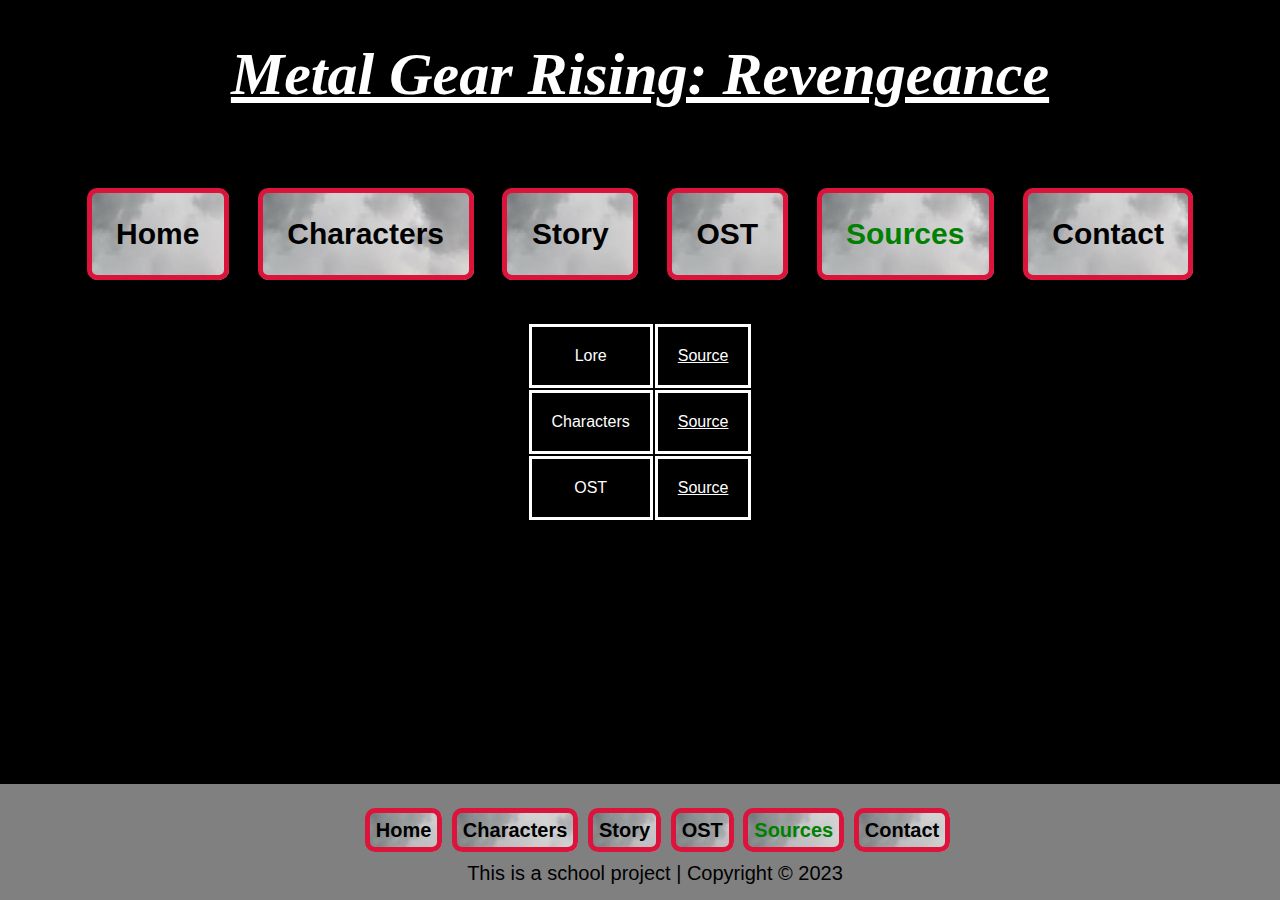
<file: sources.html>
<!DOCTYPE html>
<html lang='en'>
  <head>
    <title>Metal Gear Rising: Revengeance Wiki</title>
    <meta charset='utf-8'>
    <meta name='description' content='A Metal Gear Rising: Revengeance Wiki'>
    <meta name='keywords' content='Metal Gear Rising Revengeance, Sources'>
    <meta name='author' content='me'>
    <link href='favicon.png' rel='shortcut icon' type='image/png'>
    <link rel=" stylesheet" media="screen" href="https://fontlibrary.org//face/crystal" type="text/css">
    <link href='style.css' rel='stylesheet'>
  </head>
  <body>
        <header>
            <h1><i>Metal Gear Rising: Revengeance</i></h1>
            <nav>
                <ul>
                    <li><a href="index.html">Home</a></li>
                    <li><a href="characters.html">Characters</a></li>
                    <li><a href="story.html">Story</a></li>
                    <li><a href="ost.html">OST</a></li>
                    <li id="current">Sources</li>
                    <li><a href="contact.html">Contact</a></li>
                </ul>

            </nav>
        </header>

        <main>
            <table>
                
                  <tr>
                    <td>Lore</td>
                    <td><a href="https://en.wikipedia.org/wiki/Metal_Gear_Rising:_Revengeance" target="_blank">Source</a></td>
                  </tr>
            
                
                  <tr>
                    <td>Characters</td>
                    <td><a href="https://metalgear.fandom.com/wiki/Metal_Gear_Wiki" target="_blank">Source</a></td>
                  </tr>
                  <tr>
                    <td>OST</td>
                    <td><a href="https://www.youtube.com/channel/UCe73uGDYWH92PtgPepoItfw" target="_blank">Source</a></td>
                  </tr>
                
                </table>
        </main>

        <footer>
            <ul>
                <li><a href="index.html">Home</a></li>
                <li><a href="characters.html">Characters</a></li>
                <li><a href="story.html">Story</a></li>
                <li><a href="ost.html">OST</a></li>
                <li id="currentfooter">Sources</li>
                <li><a href="contact.html">Contact</a></li>
            </ul>
            This is a school project | Copyright &copy; 2023
        </footer>
  </body>
</html>
</file>
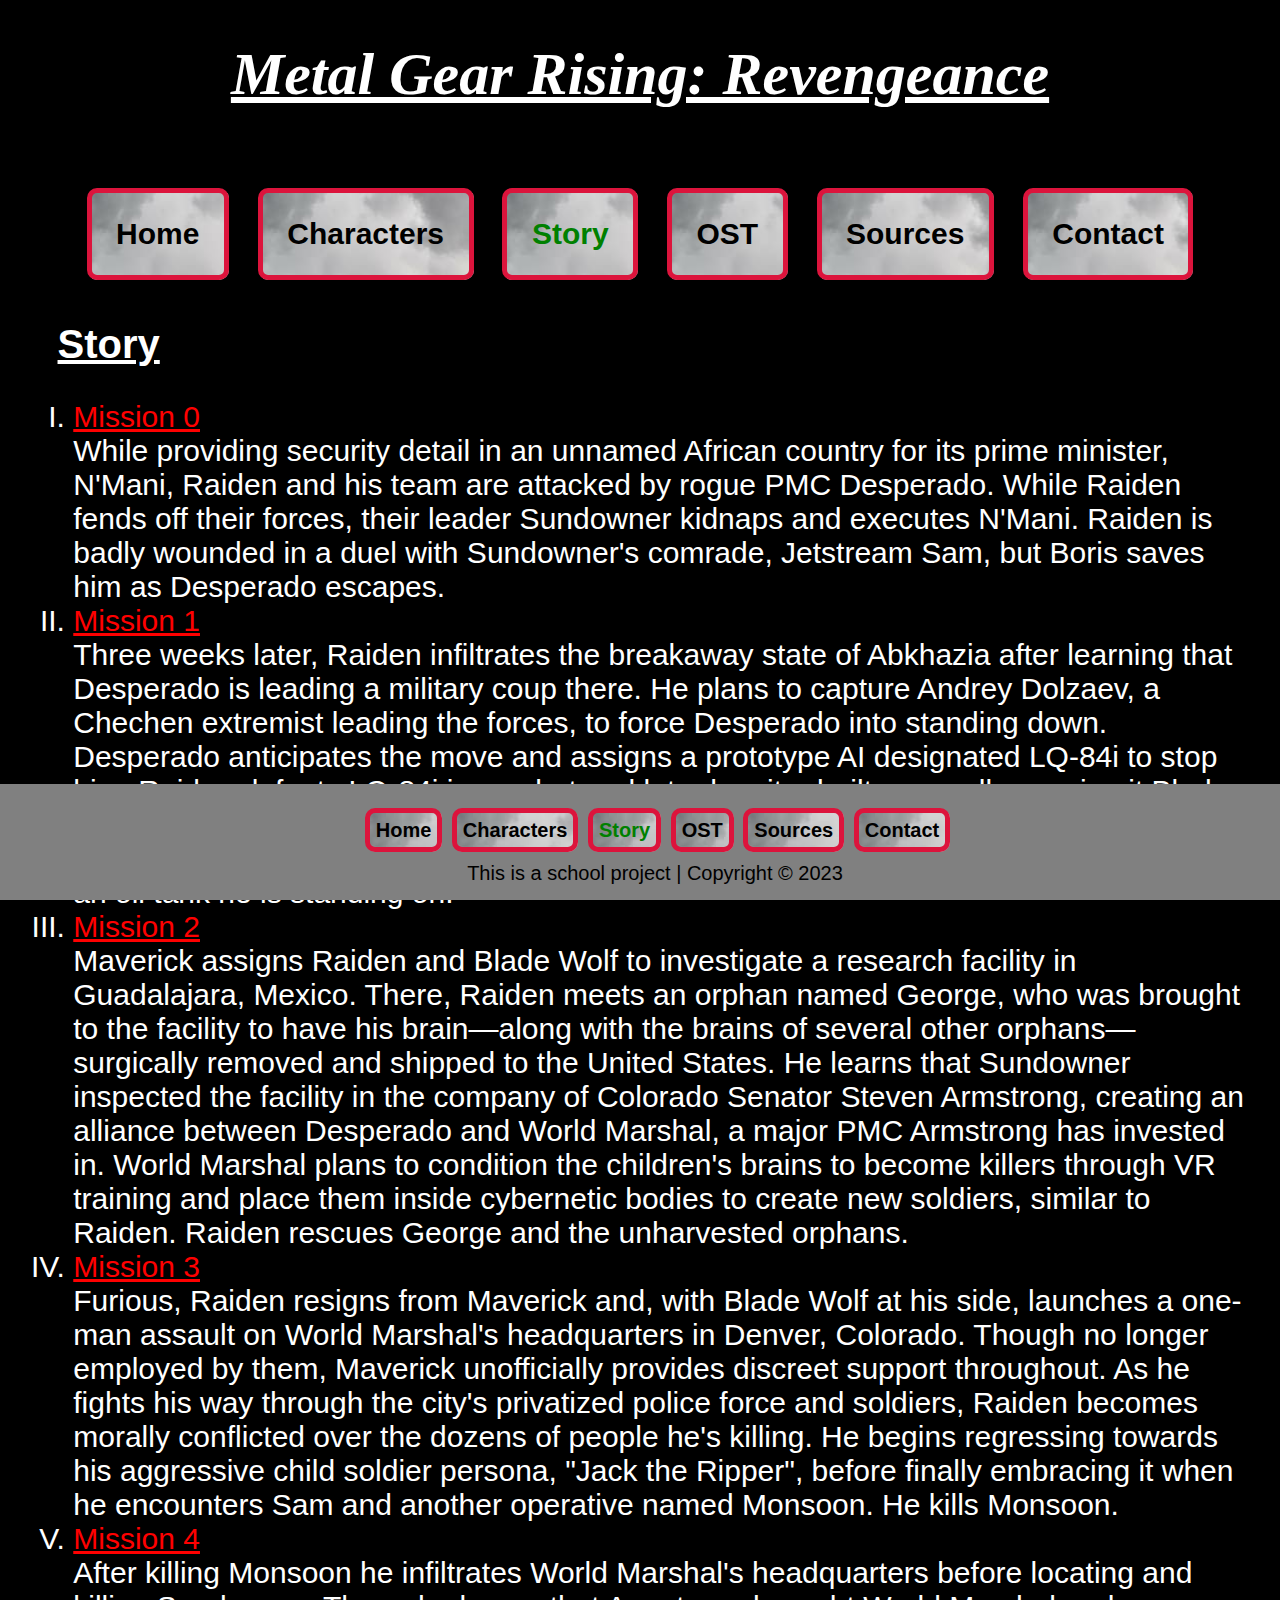
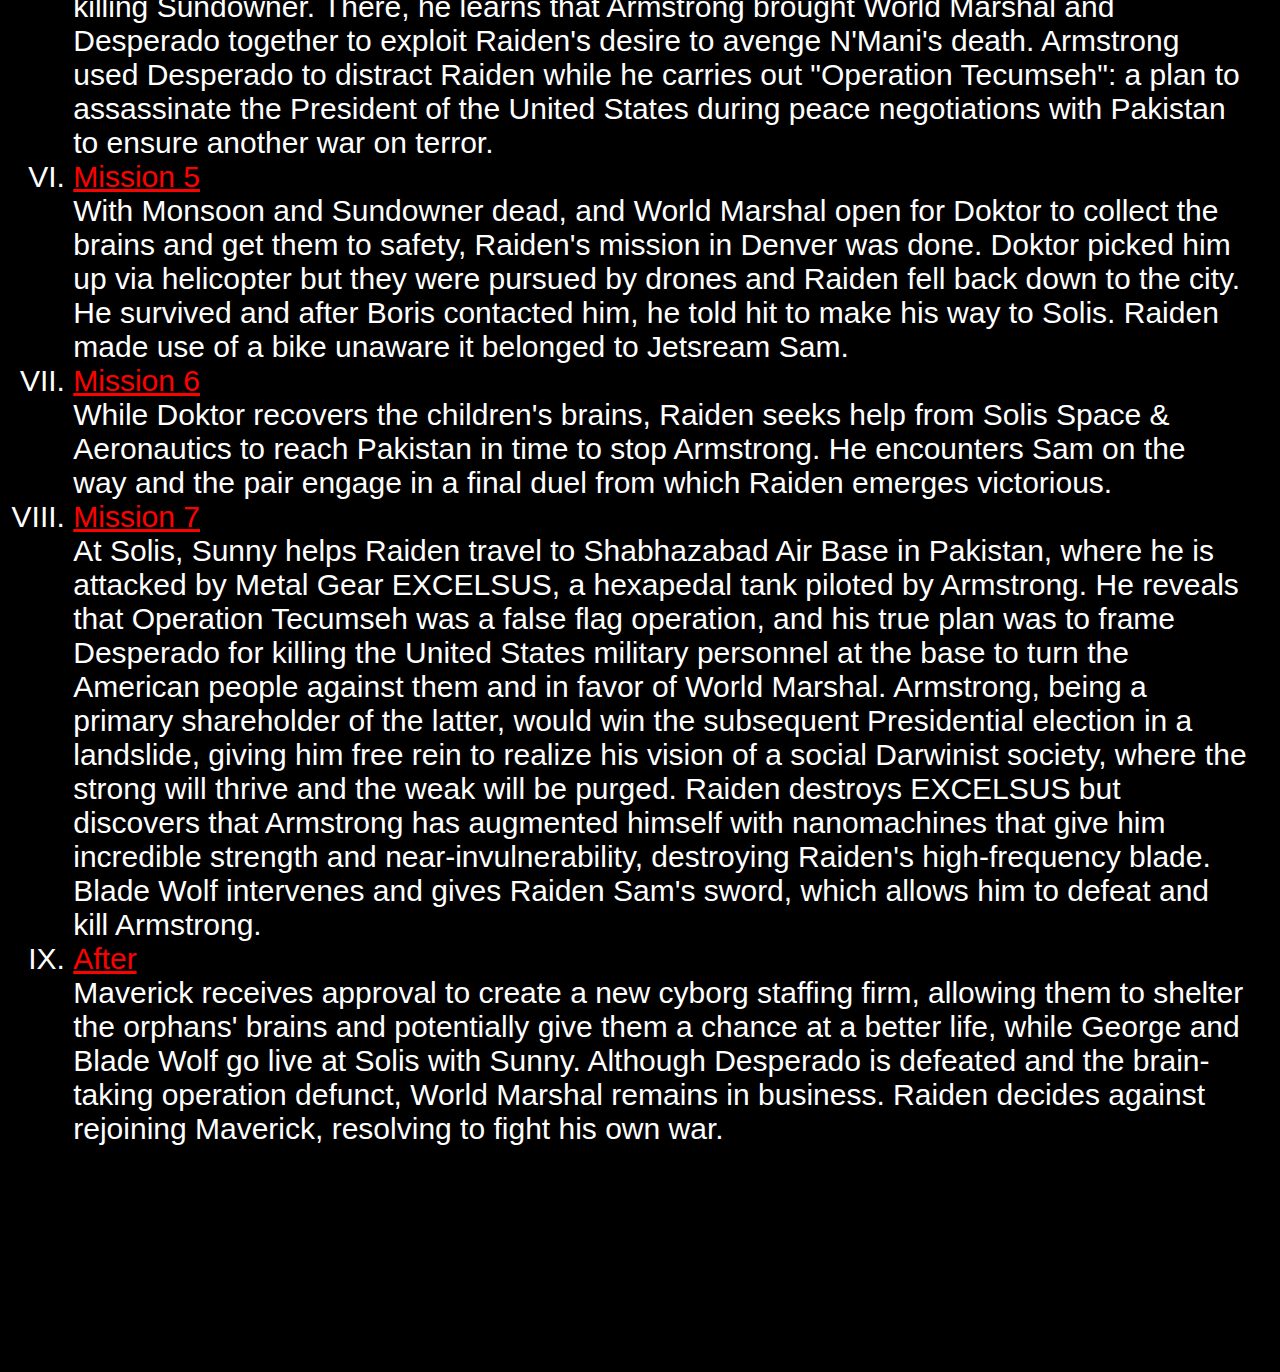
<file: story.html>
<!DOCTYPE html>
<html lang='en'>
  <head>
    <title>Metal Gear Rising: Revengeance Wiki</title>
    <meta charset='utf-8'>
    <meta name='description' content='A Metal Gear Rising: Revengeance Wiki'>
    <meta name='keywords' content='Metal Gear, Revengeance, Story'>
    <meta name='author' content='me'>
    <link href='favicon.png' rel='shortcut icon' type='image/png'>
    <link rel=" stylesheet" media="screen" href="https://fontlibrary.org//face/crystal" type="text/css">
    <link href='style.css' rel='stylesheet'>
  </head>
  <body>
        <header>
            <h1><i>Metal Gear Rising: Revengeance</i></h1>
            <nav>
                <ul>
                    <li><a href="index.html">Home</a></li>
                    <li><a href="characters.html">Characters</a></li>
                    <li id="current">Story</li>
                    <li><a href="ost.html">OST</a></li>
                    <li><a href="sources.html">Sources</a></li>
                    <li><a href="contact.html">Contact</a></li>
                </ul>
            </nav>
        </header>

        <main>
            <h2>Story</h2>
            <ol type="I">
                <li>Mission 0<br>
                While providing security detail in an unnamed African country for its prime minister, N'Mani, Raiden and his team are attacked by rogue PMC Desperado. While Raiden fends off their forces, their leader Sundowner kidnaps and executes N'Mani. Raiden is badly wounded in a duel with Sundowner's comrade, Jetstream Sam, but Boris saves him as Desperado escapes.</li>
                <li>Mission 1<br>
                Three weeks later, Raiden infiltrates the breakaway state of Abkhazia after learning that Desperado is leading a military coup there. He plans to capture Andrey Dolzaev, a Chechen extremist leading the forces, to force Desperado into standing down. Desperado anticipates the move and assigns a prototype AI designated LQ-84i to stop him. Raiden defeats LQ-84i in combat and later has it rebuilt as an ally, naming it Blade Wolf. He faces further opposition from Mistral, the commander of Desperado's forces in Abkhazia. After Raiden kills Mistral in combat, Dolzaev commits suicide by blowing up an oil tank he is standing on.</li>
                <li>Mission 2<br>
                Maverick assigns Raiden and Blade Wolf to investigate a research facility in Guadalajara, Mexico. There, Raiden meets an orphan named George, who was brought to the facility to have his brain—along with the brains of several other orphans—surgically removed and shipped to the United States. He learns that Sundowner inspected the facility in the company of Colorado Senator Steven Armstrong, creating an alliance between Desperado and World Marshal, a major PMC Armstrong has invested in. World Marshal plans to condition the children's brains to become killers through VR training and place them inside cybernetic bodies to create new soldiers, similar to Raiden. Raiden rescues George and the unharvested orphans.</li>
                <li>Mission 3<br>
                Furious, Raiden resigns from Maverick and, with Blade Wolf at his side, launches a one-man assault on World Marshal's headquarters in Denver, Colorado. Though no longer employed by them, Maverick unofficially provides discreet support throughout. As he fights his way through the city's privatized police force and soldiers, Raiden becomes morally conflicted over the dozens of people he's killing. He begins regressing towards his aggressive child soldier persona, "Jack the Ripper", before finally embracing it when he encounters Sam and another operative named Monsoon. He kills Monsoon.</li>
                <li>Mission 4<br>
                After killing Monsoon he infiltrates World Marshal's headquarters before locating and killing Sundowner. There, he learns that Armstrong brought World Marshal and Desperado together to exploit Raiden's desire to avenge N'Mani's death. Armstrong used Desperado to distract Raiden while he carries out "Operation Tecumseh": a plan to assassinate the President of the United States during peace negotiations with Pakistan to ensure another war on terror.</li>
                <li>Mission 5<br>
                With Monsoon and Sundowner dead, and World Marshal open for Doktor to collect the brains and get them to safety, Raiden's mission in Denver was done. Doktor picked him up via helicopter but they were pursued by drones and Raiden fell back down to the city. He survived and after Boris contacted him, he told hit to make his way to Solis. Raiden made use of a bike unaware it belonged to Jetsream Sam.</li>
                <li>Mission 6<br>
                While Doktor recovers the children's brains, Raiden seeks help from Solis Space & Aeronautics to reach Pakistan in time to stop Armstrong. He encounters Sam on the way and the pair engage in a final duel from which Raiden emerges victorious.</li>
                <li>Mission 7<br>
                 At Solis, Sunny helps Raiden travel to Shabhazabad Air Base in Pakistan, where he is attacked by Metal Gear EXCELSUS, a hexapedal tank piloted by Armstrong. He reveals that Operation Tecumseh was a false flag operation, and his true plan was to frame Desperado for killing the United States military personnel at the base to turn the American people against them and in favor of World Marshal. Armstrong, being a primary shareholder of the latter, would win the subsequent Presidential election in a landslide, giving him free rein to realize his vision of a social Darwinist society, where the strong will thrive and the weak will be purged. Raiden destroys EXCELSUS but discovers that Armstrong has augmented himself with nanomachines that give him incredible strength and near-invulnerability, destroying Raiden's high-frequency blade. Blade Wolf intervenes and gives Raiden Sam's sword, which allows him to defeat and kill Armstrong.</li>
                <li>After<br>
                Maverick receives approval to create a new cyborg staffing firm, allowing them to shelter the orphans' brains and potentially give them a chance at a better life, while George and Blade Wolf go live at Solis with Sunny. Although Desperado is defeated and the brain-taking operation defunct, World Marshal remains in business. Raiden decides against rejoining Maverick, resolving to fight his own war.</li>
            </ol>
        </main>

        <footer>
            <ul>
                <li><a href="index.html">Home</a></li>
                <li><a href="characters.html">Characters</a></li>
                <li id="currentfooter">Story</li>
                <li><a href="ost.html">OST</a></li>
                <li><a href="sources.html">Sources</a></li>
                <li><a href="contact.html">Contact</a></li>
            </ul>
            This is a school project | Copyright &copy; 2023
        </footer>
  </body>
</html>
</file>
<file: style.css>
body{
    background-color: black;
    color: white;
    margin-bottom: 100px;
    padding-bottom: 100px;
    font-family: Arial, Helvetica, sans-serif;
}

h1 {
    font-family: 'CRYSTALRegular';
    text-align: center;
    font-size: 60px;
    text-decoration: underline;
    margin-bottom: 7%;
}

header{
    margin-bottom: 4%;
}

h2 {
    font-family: Verdana, Geneva, Tahoma, sans-serif;
    font-size: 40px;
    text-align: left;
    padding-left: 2%;
    text-decoration: underline;
}

main {
    margin: 2%;
}

main p{
    font-size: 25px;
    line-height: 35px;
}

article {
    font-size: 25px;
    line-height: 35px;
    margin-bottom: 100px;
}


q {
   text-align: left;
   font-size: 25px;
   border: 2px;
   border-color: white;
   border-style: dashed;
   padding: 5px;
   color: red;
   float: top;
   line-height: 60px;
}

nav ul{
    padding: 20px;
    text-align: center ;
}

nav ul li{
    color: black;
    font-weight: bolder;
    font-size: 30px;
    display: inline;
    text-align: center;
    background-image: url("images/clouds.jpg");
    background-repeat: no-repeat;
    padding: 2%;
    margin: 1%;
    border: 5px solid;
    border-color: crimson;
    border-radius: 10px;
}

nav ul li a{
    color: black;
    text-decoration: none;
}

nav ul li a:hover{
    color: yellow;
    text-decoration: none;
}


ol li {
    font-size: 30px;
}

ol li::first-line{
    font-size: 30px;
    font-family: 'Franklin Gothic Medium', 'Arial Narrow', Arial, sans-serif;
    text-decoration: underline;
    color: red;
}

footer{
    color: black;
    position: fixed;
    width: 100%;
    left: 0;
    bottom: 0;
    background-color: gray;
    text-align: center;
    font-size: 20px;
    padding: 15px;
}

footer ul{
    padding-left: 5px;
    text-align: center ;
}

footer ul li{
    color: black;
    font-weight: bolder;
    font-size: 20px;
    display: inline;
    text-align: center;
    background-image: url("images/clouds.jpg");
    background-repeat: no-repeat;
    padding: 6px;
    margin-left: 2px;
    margin-right: 2px;
    border: 5px solid;
    border-color: crimson;
    border-radius: 10px;
}

footer ul li a{
    color: black;
    text-decoration: none;
}

footer ul li a:hover{
    color: yellow;
    text-decoration: none;
}

#current {
    color:green;
}

#currentfooter {
    color: green;
}

table {
    align-self: center;
    margin-left: auto;
    margin-right: auto;
}

table tr td {
    text-align: center;
    border-color: white;
    border-style: solid;
    padding: 20px;
}

table tr td a{
    color: white;
}

table tr td a:hover{
    color: yellow;
}

.required {
    color:red;
}

.gender {
    margin: 1em;
}

form {
    line-height: 2.5em;
}

form label {
    padding-right: 0.5em;
}

#submit {
    width: 15em;
    height: 4em;
    text-decoration: underline;
    font-size: bold;
}

iframe {
    border: 0;
}
</file>
